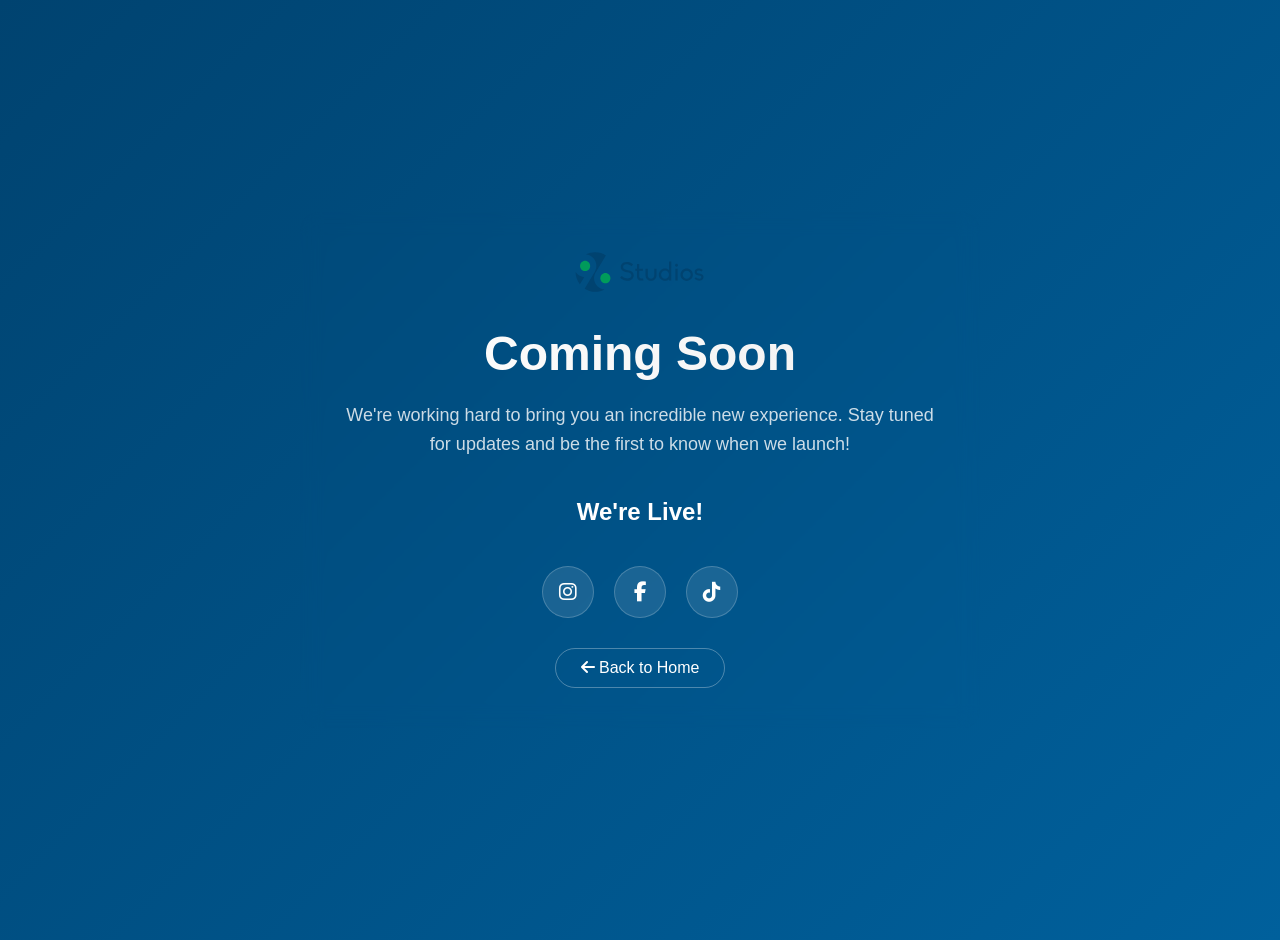
<file: coming-soon.html>
<!DOCTYPE html>
<html lang="en">
<head>
    <meta charset="UTF-8">
    <meta name="viewport" content="width=device-width, initial-scale=1.0">
    <link rel="icon" type="image/x-icon" href="assets/images/icon.svg">
    <title>Coming Soon - 96 Studios</title>
    <link rel="stylesheet" href="https://cdnjs.cloudflare.com/ajax/libs/font-awesome/6.4.0/css/all.min.css">
    <style>
        * {
            margin: 0;
            padding: 0;
            font-family: -apple-system, BlinkMacSystemFont, 'Segoe UI', Roboto, Oxygen, Ubuntu, sans-serif;
        }
        
        body {
            min-height: 100vh;
            background: linear-gradient(135deg, #004370, #00609c);
            color: white;
            display: flex;
            align-items: center;
            justify-content: center;
            padding: 20px;
            text-align: center;
        }
        
        .coming-soon-container {
            max-width: 600px;
            width: 100%;
            padding: 40px;
            background: rgba(255, 255, 255, 0);
            backdrop-filter: blur(10px);
            border-radius: 20px;
        }
        
        .logo {
            margin-bottom: 30px;
        }
        
        .logo-img {
            height: 40px;
            width: auto;
        }
        
        h1 {
            font-size: 48px;
            font-weight: 700;
            margin-bottom: 20px;
            background: linear-gradient(45deg, #fff, #f0f0f0);
            -webkit-background-clip: text;
            -webkit-text-fill-color: transparent;
            background-clip: text;
        }
        
        h2 {
            font-size: 24px;
            font-weight: 600;
            margin-bottom: 15px;
            opacity: 0.9;
        }
        
        p {
            font-size: 18px;
            line-height: 1.6;
            margin-bottom: 30px;
            opacity: 0.8;
        }
        
        .countdown {
            display: flex;
            justify-content: center;
            gap: 15px;
            margin: 40px 0;
            flex-wrap: wrap;
        }
        
        .time-unit {
            background: rgba(255, 255, 255, 0.15);
            padding: 20px 15px;
            border-radius: 10px;
            min-width: 80px;
            backdrop-filter: blur(5px);
            border: 1px solid rgba(255, 255, 255, 0.1);
        }
        
        .time-number {
            font-size: 32px;
            font-weight: 700;
            display: block;
            margin-bottom: 5px;
        }
        
        .time-label {
            font-size: 14px;
            opacity: 0.8;
            text-transform: uppercase;
            letter-spacing: 1px;
        }
        
        .notification-form {
            margin: 40px 0;
        }
        
        .form-group {
            display: flex;
            gap: 10px;
            margin-top: 20px;
        }
        
        .email-input {
            flex: 1;
            padding: 15px 20px;
            border: none;
            border-radius: 50px;
            font-size: 16px;
            background: rgba(255, 255, 255, 0.9);
        }
        
        .email-input:focus {
            outline: none;
            background: white;
        }
        
        .notify-btn {
            background: linear-gradient(135deg, #009B5B, #007a48);
            color: white;
            border: none;
            padding: 15px 30px;
            border-radius: 50px;
            font-size: 16px;
            font-weight: 600;
            cursor: pointer;
            transition: all 0.3s;
            white-space: nowrap;
        }
        
        .notify-btn:hover {
            background: linear-gradient(135deg, #00824c, #00693d);
            transform: translateY(-2px);
        }
        
        .social-links {
            display: flex;
            justify-content: center;
            gap: 20px;
            margin-top: 30px;
        }
        
        .social-link {
            width: 50px;
            height: 50px;
            background: rgba(255, 255, 255, 0.1);
            border-radius: 50%;
            display: flex;
            align-items: center;
            justify-content: center;
            color: white;
            font-size: 20px;
            text-decoration: none;
            transition: all 0.3s;
            border: 1px solid rgba(255, 255, 255, 0.2);
        }
        
        .social-link:hover {
            background: #009B5B;
            transform: translateY(-3px);
        }
        
        .back-btn {
            display: inline-block;
            margin-top: 30px;
            color: white;
            text-decoration: none;
            padding: 10px 25px;
            border: 1px solid rgba(255, 255, 255, 0.3);
            border-radius: 50px;
            transition: all 0.3s;
        }
        
        .back-btn:hover {
            background: rgba(255, 255, 255, 0.1);
            border-color: #009B5B;
        }
        
        @media (max-width: 768px) {
            .coming-soon-container {
                padding: 30px 20px;
            }
            
            h1 {
                font-size: 36px;
            }
            
            h2 {
                font-size: 20px;
            }
            
            p {
                font-size: 16px;
            }
            
            .form-group {
                flex-direction: column;
            }
            
            .time-unit {
                min-width: 70px;
                padding: 15px 10px;
            }
            
            .time-number {
                font-size: 28px;
            }
        }
    </style>
</head>
<body>
    <div class="coming-soon-container">
        <div class="logo">
            <img src="assets/images/logo.svg" alt="96 Studios Logo" class="logo-img">
        </div>
        
        <h1>Coming Soon</h1>
        <p>We're working hard to bring you an incredible new experience. Stay tuned for updates and be the first to know when we launch!</p>
        
        <div class="countdown">
            <div class="time-unit">
                <span class="time-number" id="days">00</span>
                <span class="time-label">Days</span>
            </div>
            <div class="time-unit">
                <span class="time-number" id="hours">00</span>
                <span class="time-label">Hours</span>
            </div>
            <div class="time-unit">
                <span class="time-number" id="minutes">00</span>
                <span class="time-label">Minutes</span>
            </div>
            <div class="time-unit">
                <span class="time-number" id="seconds">00</span>
                <span class="time-label">Seconds</span>
            </div>
        </div>
        
        
        
        <div class="social-links">
            <a href="https://www.instagram.com/96studioss/" class="social-link" target="_blank">
                <i class="fab fa-instagram"></i>
            </a>
            <a href="https://www.facebook.com/ninetysixgraphics" class="social-link" target="_blank">
                <i class="fab fa-facebook-f"></i>
            </a>
            <a href="https://www.tiktok.com/@96.studios6" class="social-link" target="_blank">
                <i class="fab fa-tiktok"></i>
            </a>
        </div>
        
        <a href="index.html" class="back-btn">
            <i class="fas fa-arrow-left"></i> Back to Home
        </a>
    </div>
    
    <script>
        const countdownDate = new Date('March 1, 2025 00:00:00').getTime();
        
        function updateCountdown() {
            const now = new Date().getTime();
            const distance = countdownDate - now;
            
            if (distance < 0) {
                document.querySelector('.countdown').innerHTML = '<div style="font-size: 24px; font-weight: 600;">We\'re Live!</div>';
                return;
            }
            
            const days = Math.floor(distance / (1000 * 60 * 60 * 24));
            const hours = Math.floor((distance % (1000 * 60 * 60 * 24)) / (1000 * 60 * 60));
            const minutes = Math.floor((distance % (1000 * 60 * 60)) / (1000 * 60));
            const seconds = Math.floor((distance % (1000 * 60)) / 1000);
            
            document.getElementById('days').textContent = days.toString().padStart(2, '0');
            document.getElementById('hours').textContent = hours.toString().padStart(2, '0');
            document.getElementById('minutes').textContent = minutes.toString().padStart(2, '0');
            document.getElementById('seconds').textContent = seconds.toString().padStart(2, '0');
        }
        
        updateCountdown();
        setInterval(updateCountdown, 1000);
        
        document.querySelector('.notify-btn').addEventListener('click', function() {
            const emailInput = document.querySelector('.email-input');
            const email = emailInput.value.trim();
            
            if (!email || !email.includes('@')) {
                alert('Please enter a valid email address');
                return;
            }
            
            alert(`Thank you! We'll notify you at ${email} when we launch.`);
            emailInput.value = '';
        });
        
        document.querySelector('.email-input').addEventListener('keypress', function(e) {
            if (e.key === 'Enter') {
                document.querySelector('.notify-btn').click();
            }
        });
    </script>
</body>
</html>
</file>
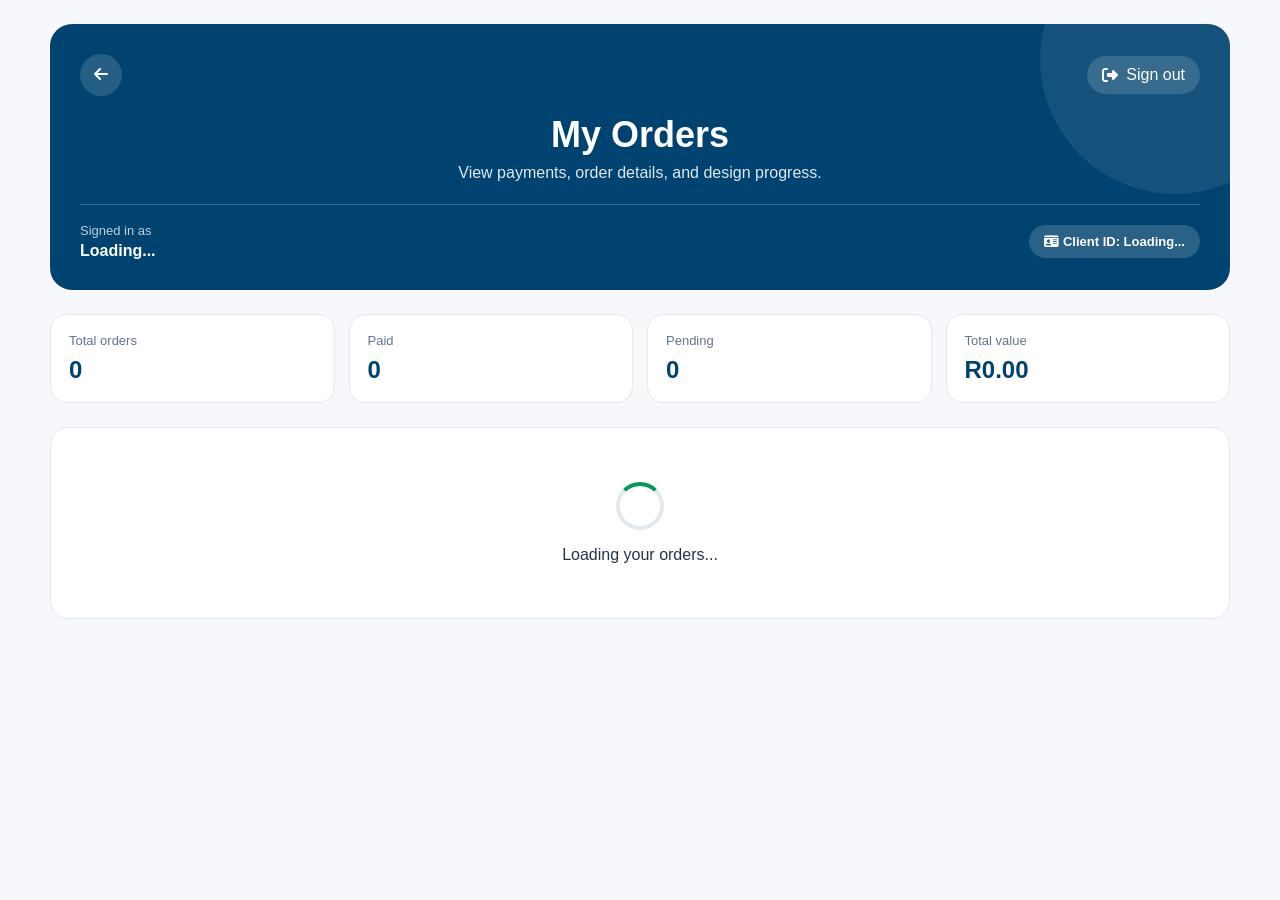
<file: orders.html>
<!DOCTYPE html>
<html lang="en">
<head>
  <meta charset="UTF-8">
  <meta name="viewport" content="width=device-width, initial-scale=1.0">
  <link rel="icon" type="image/x-icon" href="assets/images/icon.svg">
  <title>My Orders - 96 Studios</title>
  <link rel="stylesheet" href="https://cdnjs.cloudflare.com/ajax/libs/font-awesome/6.4.0/css/all.min.css">
  <style>
    * { box-sizing: border-box; margin: 0; padding: 0; }
    :root {
      --navy: #004370;
      --navy-2: #00609c;
      --green: #009b5b;
      --text: #243447;
      --muted: #64748b;
      --line: #e2e8f0;
      --surface: #ffffff;
      --background: #f6f8fb;
    }
    body {
      min-height: 100vh;
      overflow-x: hidden;
      background: var(--background);
      color: var(--text);
      font-family: -apple-system, BlinkMacSystemFont, "Segoe UI", Roboto, Arial, sans-serif;
    }
    button, a { font: inherit; }
    .portal-container { width: min(1180px, calc(100% - 32px)); margin: 0 auto; padding: 24px 0 50px; }
    .portal-header {
      position: relative;
      overflow: hidden;
      margin-bottom: 24px;
      padding: 30px;
      border-radius: 22px;
      color: white;
      background: #004370;
    }
    .portal-header::after {
      content: "";
      position: absolute;
      right: -80px;
      top: -100px;
      width: 270px;
      height: 270px;
      border-radius: 50%;
      background: rgba(255,255,255,.08);
    }
    .header-top { position: relative; z-index: 1; display: flex; align-items: center; justify-content: space-between; gap: 20px; }
    .back-button, .logout-button {
      border: 0;
      color: white;
      cursor: pointer;
      background: rgba(255,255,255,.15);
      transition: .2s ease;
    }
    .back-button { width: 42px; height: 42px; border-radius: 50%; }
    .logout-button { border-radius: 999px; padding: 10px 15px; display: inline-flex; gap: 8px; align-items: center; }
    .heading { position: relative; z-index: 1; text-align: center; margin: 18px auto 22px; }
    .heading h1 { font-size: clamp(26px, 4vw, 36px); margin-bottom: 8px; }
    .heading p { opacity: .88; }
    .client-info {
      position: relative;
      z-index: 1;
      display: flex;
      justify-content: space-between;
      align-items: center;
      gap: 16px;
      padding-top: 18px;
      border-top: 1px solid rgba(255,255,255,.2);
    }
    .welcome-label { opacity: .75; font-size: 13px; margin-bottom: 4px; }
    #userEmail { font-weight: 700; word-break: break-word; }
    .client-id-badge { padding: 9px 15px; border-radius: 999px; background: rgba(255,255,255,.16); font-weight: 700; font-size: 13px; white-space: nowrap; }
    .summary-strip {
      display: grid;
      grid-template-columns: repeat(4, 1fr);
      gap: 14px;
      margin-bottom: 24px;
    }
    .summary-card { background: white; border: 1px solid var(--line); border-radius: 16px; padding: 18px; }
    .summary-card span { display: block; color: var(--muted); font-size: 13px; margin-bottom: 8px; }
    .summary-card strong { font-size: 24px; color: var(--navy); }
    .orders-grid { display: grid; grid-template-columns: repeat(auto-fit, minmax(320px, 1fr)); gap: 18px; }
    .order-card { background: white; border: 1px solid var(--line); border-radius: 18px; padding: 22px; transition: transform .2s ease, box-shadow .2s ease; }
    .order-header { display: flex; justify-content: space-between; gap: 16px; align-items: flex-start; padding-bottom: 14px; margin-bottom: 14px; border-bottom: 1px solid #edf2f7; }
    .order-id { color: var(--navy); font-weight: 800; font-size: 18px; }
    .order-date { color: var(--muted); font-size: 12px; text-align: right; }
    .badges { display: flex; flex-wrap: wrap; gap: 8px; margin-bottom: 16px; }
    .status-badge { display: inline-flex; align-items: center; gap: 6px; border-radius: 999px; padding: 6px 10px; font-size: 12px; font-weight: 800; border: 1px solid transparent; }
    .status-paid, .status-completed { background:#dcfce7; color:#166534; border-color:#bbf7d0; }
    .status-pending { background:#fff7d6; color:#92400e; border-color:#fde68a; }
    .status-failed, .status-cancelled, .status-not-paid { background:#fee2e2; color:#991b1b; border-color:#fecaca; }
    .status-waiting { background:#dbeafe; color:#1e40af; border-color:#bfdbfe; }
    .status-designing, .status-in-progress { background:#f3e8ff; color:#6d28d9; border-color:#ddd6fe; }
    .progress-section { margin: 17px 0; }
    .progress-header { display:flex; justify-content:space-between; color:var(--muted); font-size:13px; font-weight:700; margin-bottom:7px; }
    .progress-bar { height:8px; overflow:hidden; border-radius:999px; background:#e8edf3; }
    .progress-fill { height:100%; border-radius:inherit; background:linear-gradient(90deg,var(--green),#00cc73); }
    .order-details { margin-top: 8px; }
    .order-detail-row { display:flex; justify-content:space-between; gap:20px; padding:8px 0; color:var(--muted); font-size:13px; }
    .detail-value { color:var(--text); font-weight:700; text-align:right; }
    .total-row { border-top:1px solid var(--line); margin-top:6px; padding-top:13px; }
    .total-row .detail-label, .total-row .detail-value { color:var(--navy); font-size:16px; font-weight:800; }
    .total-row .detail-value { color:var(--green); }
    .order-actions { display:grid; grid-template-columns:1fr 1fr; gap:10px; margin-top:18px; }
    .view-details-btn, .payment-button { min-height:44px; border-radius:10px; padding:10px 14px; font-weight:800; cursor:pointer; text-decoration:none; display:flex; align-items:center; justify-content:center; gap:8px; transition:.2s ease; }
    .view-details-btn { border:0; color:white; background: #004370; }
    .payment-button { border:0; color:white; background: #009b5b; }
    .paid-note { grid-column:1 / -1; display:flex; justify-content:center; gap:8px; color:#009b5b; background:#ecfdf5; border:1px solid #bbf7d0; border-radius:10px; padding:11px; font-weight:800; font-size:13px; }
    .loading-spinner, .no-orders, .error-message { background:white; border:1px solid var(--line); border-radius:18px; padding:54px 22px; text-align:center; }
    .spinner { width:48px; height:48px; margin:0 auto 16px; border:4px solid #e2e8f0; border-top-color:var(--green); border-radius:50%; animation:spin 1s linear infinite; }
    @keyframes spin { to { transform:rotate(360deg); } }
    .no-orders i { font-size:46px; color:#cbd5e1; margin-bottom:16px; }
    .no-orders h3 { margin-bottom:8px; }
    .no-orders p { color:var(--muted); margin-bottom:20px; }
    .primary-button { display:inline-flex; align-items:center; gap:8px; text-decoration:none; background:var(--green); color:white; padding:12px 20px; border-radius:10px; font-weight:800; }
    .error-message { color:#991b1b; background:#fff1f2; border-color:#fecdd3; }
    .timeline-wrap{margin:20px 0;padding:18px;border:1px solid var(--line);border-radius:16px;background:#fbfdff}
    .timeline-title{font-weight:800;color:var(--navy);margin-bottom:16px}
    .timeline{display:grid;gap:13px}
    .timeline-step{display:grid;grid-template-columns:30px 1fr;gap:12px;align-items:start;position:relative}
    .timeline-step:not(:last-child)::after{content:"";position:absolute;left:14px;top:29px;width:2px;height:calc(100% + 1px);background:#dbe5ee}
    .timeline-step.done:not(:last-child)::after{background:var(--green)}
    .timeline-dot{width:30px;height:30px;border-radius:50%;display:grid;place-items:center;background:#e8eef4;color:#8291a1;z-index:1}
    .timeline-step.done .timeline-dot{background:#d9f7e8;color:var(--green)}
    .timeline-step.active .timeline-dot{background:#e0f1ff;color:var(--navy);}
    .timeline-copy strong{display:block;font-size:14px}
    .timeline-copy span{font-size:12px;color:var(--muted)}
    .customer-update{margin-top:16px;padding:14px;border-left:4px solid var(--navy);background:#eff7fc;border-radius:10px;color:#29465d}
    .downloads-wrap{margin-top:18px;padding:18px;border:1px solid var(--line);border-radius:16px;background:#fff}
    .downloads-head{display:flex;justify-content:space-between;align-items:center;gap:12px;margin-bottom:13px}
    .downloads-head strong{font-size:15px}
    .download-list{display:grid;gap:9px}
    .download-row{display:grid;grid-template-columns:minmax(0,1fr) auto;gap:12px;align-items:center;padding:12px;border:1px solid var(--line);border-radius:12px;background:#fbfcfe}
    .download-row strong{display:block;overflow:hidden;text-overflow:ellipsis;white-space:nowrap}
    .download-row small{color:var(--muted)}
    .download-btn{border:none;border-radius:10px;background:var(--navy);color:#fff;padding:10px 13px;font-weight:700;cursor:pointer}
    .download-btn:disabled{opacity:.55}
    .no-downloads{color:var(--muted);font-size:13px}
    .delivery-meta{display:grid;grid-template-columns:1fr 1fr;gap:12px;margin-top:16px}
    .delivery-box{padding:13px;border:1px solid var(--line);border-radius:12px;background:#fff}
    .delivery-box small{display:block;color:var(--muted);margin-bottom:5px}
    @media(max-width:560px){.delivery-meta{grid-template-columns:1fr}}
    .modal-overlay { position:fixed; inset:0; z-index:4000; display:none; align-items:center; justify-content:center; padding:18px; background:rgba(2,12,27,.72); backdrop-filter:blur(5px); }
    .modal { width:min(640px,100%); max-height:86vh; overflow:auto; background:white; border-radius:20px;}
    .modal-header { position:sticky; top:0; z-index:2; display:flex; align-items:center; justify-content:space-between; padding:20px 24px; border-bottom:1px solid var(--line); background:white; }
    .modal-header h3 { color:var(--navy); }
    .close-modal { width:38px; height:38px; border:0; border-radius:50%; cursor:pointer; color:var(--muted); background:#f1f5f9; }
    .modal-body { padding:24px; }
    .design-detail-row { display:flex; justify-content:space-between; align-items:flex-start; gap:20px; padding:12px 0; border-bottom:1px solid #f1f5f9; }
    .design-detail-label { color:#334155; font-size:14px; font-weight:800; min-width:125px; }
    .design-detail-value { color:#475569; font-size:14px; text-align:right; word-break:break-word; }
    .item-block { padding:13px; margin:8px 0; border:1px solid var(--line); border-radius:12px; background:#f8fafc; }
    .item-title { color:var(--navy); font-weight:800; margin-bottom:5px; }
    @media (max-width: 760px) {
      .portal-container { width:min(100% - 20px,1180px); padding-top:10px; }
      .portal-header { padding:20px 16px; border-radius:16px; }
      .logout-button span { display:none; }
      .client-info { flex-direction:column; text-align:center; }
      .summary-strip { grid-template-columns:repeat(2,1fr); }
      .orders-grid { grid-template-columns:1fr; }
      .order-actions { grid-template-columns:1fr; }
      .design-detail-row { flex-direction:column; gap:6px; }
      .design-detail-value { text-align:left; }
    }
  </style>
</head>
<body>
  <main class="portal-container">
    <section class="portal-header">
      <div class="header-top">
        <button class="back-button" id="backButton" aria-label="Go back"><i class="fas fa-arrow-left"></i></button>
        <button class="logout-button" id="logoutButton"><i class="fas fa-right-from-bracket"></i><span>Sign out</span></button>
      </div>
      <div class="heading">
        <h1></i> My Orders</h1>
        <p>View payments, order details, and design progress.</p>
      </div>
      <div class="client-info">
        <div><div class="welcome-label">Signed in as</div><div id="userEmail">Loading...</div></div>
        <div class="client-id-badge" id="clientIdBadge"><i class="fas fa-id-card"></i> Client ID: Loading...</div>
      </div>
    </section>

    <section class="summary-strip" id="summaryStrip" hidden>
      <div class="summary-card"><span>Total orders</span><strong id="totalOrders">0</strong></div>
      <div class="summary-card"><span>Paid</span><strong id="paidOrders">0</strong></div>
      <div class="summary-card"><span>Pending</span><strong id="pendingOrders">0</strong></div>
      <div class="summary-card"><span>Total value</span><strong id="totalValue">R0.00</strong></div>
    </section>

    <div id="portalMessages"></div>
    <div class="loading-spinner" id="loadingSpinner"><div class="spinner"></div><div>Loading your orders...</div></div>
    <section class="orders-grid" id="ordersGrid" hidden></section>
    <section class="no-orders" id="noOrders" hidden>
      <i class="fas fa-clipboard-list"></i>
      <h3>No orders yet</h3>
      <p>Your design orders will appear here after checkout.</p>
      <a href="index.html" class="primary-button"><i class="fas fa-plus"></i> Browse services</a>
    </section>
  </main>

  <div class="modal-overlay" id="designModal">
    <div class="modal" role="dialog" aria-modal="true" aria-labelledby="modalTitle">
      <div class="modal-header"><h3 id="modalTitle">Order Details</h3><button class="close-modal" id="closeDesignModal"><i class="fas fa-times"></i></button></div>
      <div class="modal-body" id="designModalContent"></div>
    </div>
  </div>

  <script type="module">
    import { createClient } from "https://esm.sh/@supabase/supabase-js@2";

    const SUPABASE_URL = "https://pebkryplphawjlmvcfma.supabase.co";
    const SUPABASE_ANON_KEY = "eyJhbGciOiJIUzI1NiIsInR5cCI6IkpXVCJ9.eyJpc3MiOiJzdXBhYmFzZSIsInJlZiI6InBlYmtyeXBscGhhd2psbXZjZm1hIiwicm9sZSI6ImFub24iLCJpYXQiOjE3ODE2ODg2NjEsImV4cCI6MjA5NzI2NDY2MX0.Sn1IPlLKhJG5u6gTXpB_tUbSr4PThWrWVpHUNDG1zdU";
    const supabase = createClient(SUPABASE_URL, SUPABASE_ANON_KEY);

    const els = {
      loading: document.getElementById("loadingSpinner"),
      grid: document.getElementById("ordersGrid"),
      noOrders: document.getElementById("noOrders"),
      messages: document.getElementById("portalMessages"),
      summary: document.getElementById("summaryStrip"),
      modal: document.getElementById("designModal"),
      modalContent: document.getElementById("designModalContent")
    };

    let loadedOrders = [];

    document.getElementById("backButton").addEventListener("click", () => history.back());
    document.getElementById("logoutButton").addEventListener("click", async () => {
      await supabase.auth.signOut();
      location.href = "index.html";
    });
    document.getElementById("closeDesignModal").addEventListener("click", closeModal);
    els.modal.addEventListener("click", event => { if (event.target === els.modal) closeModal(); });
    document.addEventListener("keydown", event => { if (event.key === "Escape") closeModal(); });

    function escapeHtml(value) {
      return String(value ?? "").replace(/[&<>'"]/g, char => ({
        "&": "&amp;", "<": "&lt;", ">": "&gt;", "'": "&#39;", '"': "&quot;"
      })[char]);
    }

    function money(value) {
      const number = Number(value);
      return `R${Number.isFinite(number) ? number.toFixed(2) : "0.00"}`;
    }

    function statusClass(status) {
      return `status-${String(status || "Pending").toLowerCase().replace(/[^a-z0-9]+/g, "-")}`;
    }

    function statusIcon(status) {
      const value = String(status || "").toLowerCase();
      if (["paid", "completed"].includes(value)) return "fa-check-circle";
      if (["failed", "cancelled", "not paid"].includes(value)) return "fa-circle-xmark";
      if (["designing", "in progress"].includes(value)) return "fa-pen-ruler";
      return "fa-clock";
    }

    async function initializePortal() {
      if (SUPABASE_ANON_KEY.includes("PASTE_YOUR")) {
        showError("Add your existing Supabase anon key inside portal.html before uploading it.");
        return;
      }

      const { data: { session }, error: sessionError } = await supabase.auth.getSession();
      if (sessionError || !session?.user) {
        location.href = "index.html";
        return;
      }

      const user = session.user;
      document.getElementById("userEmail").textContent = user.email || "Customer";
      await loadOrders(user.id);
      supabase.channel(`customer-orders-${user.id}`)
        .on("postgres_changes", {
          event: "UPDATE",
          schema: "public",
          table: "orders",
          filter: `user_id=eq.${user.id}`
        }, async () => {
          await loadOrders(user.id);
        })
        .subscribe();
    }

    async function loadOrders(userId) {
      const { data, error } = await supabase
        .from("orders")
        .select("id, order_id, user_id, client_id, cart, user_input, totals, payment_status, design_status, progress, assigned_designer, estimated_completion_date, customer_update, created_at, updated_at")
        .eq("user_id", userId)
        .order("created_at", { ascending: false });

      els.loading.hidden = true;

      if (error) {
        console.error(error);
        showError("We could not load your orders. Check your Supabase orders SELECT policy.");
        return;
      }

      loadedOrders = Array.isArray(data) ? data : [];
      els.grid.innerHTML = "";
      els.noOrders.hidden = true;
      const clientId = loadedOrders.find(order => order.client_id)?.client_id || "N/A";
      document.getElementById("clientIdBadge").innerHTML = `<i class="fas fa-id-card"></i> Client ID: ${escapeHtml(clientId)}`;

      if (!loadedOrders.length) {
        els.noOrders.hidden = false;
        return;
      }

      updateSummary(loadedOrders);
      els.grid.innerHTML = loadedOrders.map(createOrderCard).join("");
      els.grid.hidden = false;
      els.summary.hidden = false;

      els.grid.querySelectorAll(".view-details-btn").forEach(button => {
        button.addEventListener("click", () => openModal(button.dataset.orderId));
      });
    }

    function updateSummary(orders) {
      const paid = orders.filter(order => String(order.payment_status).toLowerCase() === "paid").length;
      const pending = orders.filter(order => String(order.payment_status).toLowerCase() === "pending").length;
      const total = orders.reduce((sum, order) => sum + Number(order.totals?.total || 0), 0);
      document.getElementById("totalOrders").textContent = orders.length;
      document.getElementById("paidOrders").textContent = paid;
      document.getElementById("pendingOrders").textContent = pending;
      document.getElementById("totalValue").textContent = money(total);
    }

    function createOrderCard(order) {
      const paymentStatus = order.payment_status || "Pending";
      const designStatus = order.design_status || "Waiting";
      const progress = Math.min(100, Math.max(0, Number(order.progress || 0)));
      const cart = Array.isArray(order.cart) ? order.cart : [];
      const itemCount = cart.reduce((sum, item) => sum + Number(item.quantity || 1), 0);
      const date = new Date(order.created_at).toLocaleDateString("en-ZA", { year: "numeric", month: "short", day: "numeric" });
      const isPaid = paymentStatus.toLowerCase() === "paid";

      return `
        <article class="order-card">
          <div class="order-header">
            <div class="order-id">${escapeHtml(order.order_id)}</div>
            <div class="order-date">${escapeHtml(date)}</div>
          </div>
          <div class="badges">
            <span class="status-badge ${statusClass(paymentStatus)}"><i class="fas ${statusIcon(paymentStatus)}"></i>${escapeHtml(paymentStatus)}</span>
            <span class="status-badge ${statusClass(designStatus)}"><i class="fas ${statusIcon(designStatus)}"></i>${escapeHtml(designStatus)}</span>
          </div>
          <div class="progress-section">
            <div class="progress-header"><span>Design progress</span><span>${progress}%</span></div>
            <div class="progress-bar"><div class="progress-fill" style="width:${progress}%"></div></div>
          </div>
          <div class="order-details">
            <div class="order-detail-row"><span class="detail-label">Items</span><span class="detail-value">${itemCount}</span></div>
            <div class="order-detail-row"><span class="detail-label">Subtotal</span><span class="detail-value">${money(order.totals?.subtotal)}</span></div>
            <div class="order-detail-row total-row"><span class="detail-label">Total</span><span class="detail-value">${money(order.totals?.total)}</span></div>
          </div>
          <div class="order-actions">
            <button class="view-details-btn" data-order-id="${escapeHtml(order.order_id)}"><i class="fas fa-eye"></i> Details</button>
            ${isPaid
              ? `<div class="paid-note"><i class="fas fa-circle-check"></i> Payment confirmed</div>`
              : `<a class="payment-button" href="payment.html?orderId=${encodeURIComponent(order.order_id)}"><i class="fas fa-credit-card"></i> Pay now</a>`}
          </div>
        </article>`;
    }


    function timelineHtml(order) {
      const paymentPaid = String(order.payment_status || "").toLowerCase() === "paid";
      const progress = Number(order.progress || 0);
      const status = String(order.design_status || "Waiting").toLowerCase();
      const steps = [
        { label:"Order received", note:"Your order was saved successfully.", done:true },
        { label:"Payment confirmed", note:"Your payment has been verified.", done:paymentPaid },
        { label:"In design queue", note:"Your project is prepared for production.", done:paymentPaid && (progress >= 0 || status !== "waiting") },
        { label:"Designing", note:"Your designer is actively working on it.", done:progress >= 25 || ["designing","review","ready","completed"].includes(status) },
        { label:"Quality review", note:"The work is being checked before delivery.", done:progress >= 75 || ["review","ready","completed"].includes(status) },
        { label:"Ready for delivery", note:"Your completed files are ready.", done:progress >= 100 || ["ready","completed"].includes(status) }
      ];
      let lastDone = -1;
      steps.forEach((step,index)=>{ if(step.done) lastDone=index; });
      return `<div class="timeline-wrap">
        <div class="timeline-title">Order timeline</div>
        <div class="timeline">${steps.map((step,index)=>{
          const state = step.done ? "done" : (index === lastDone + 1 ? "active" : "");
          const icon = step.done ? "fa-check" : (state === "active" ? "fa-spinner" : "fa-circle");
          return `<div class="timeline-step ${state}">
            <div class="timeline-dot"><i class="fas ${icon}"></i></div>
            <div class="timeline-copy"><strong>${step.label}</strong><span>${step.note}</span></div>
          </div>`;
        }).join("")}</div>
      </div>`;
    }

    function renderCustomerOrderItem(item) {
    const details = item.details || {};

    const quantity = Math.max(
        1,
        Number(item.quantity || 1)
    );

    const unitTotal = Number(item.price || 0);
    const lineTotal = unitTotal * quantity;

    const printing =
        details.printing &&
        typeof details.printing === "object"
            ? details.printing
            : null;

    const printingSelected =
        details.printingSelected === true ||
        printing !== null;

    const printingSize =
        printing?.size ||
        details.printingSize ||
        "Standard";

    const printingCopies = Number(
        printing?.copies ||
        details.printingCopies ||
        0
    );

    const printingPricePerCopy = Number(
        printing?.pricePerCopy ||
        details.printingPricePerCopy ||
        0
    );

    const printingUnitTotal = Number(
        printing?.total ||
        details.printingPrice ||
        0
    );

    const designUnitTotal = Number(
        details.designTotal ??
        details.servicePrice ??
        (
            details.pages
                ? Number(details.basePrice || 0) +
                  (
                      Number(details.additionalPages || 0) *
                      Number(details.pricePerPage || 0)
                  )
                : unitTotal - printingUnitTotal
        )
    );

    return `
        <div class="item-block" style="
            padding:16px;
            border:1px solid #e2e8f0;
            border-radius:14px;
            margin-bottom:14px;
            background:#fbfdff;
        ">
            <div style="
                display:flex;
                justify-content:space-between;
                align-items:flex-start;
                gap:16px;
                margin-bottom:12px;
            ">
                <div>
                    <div class="item-title">
                        ${escapeHtml(
                            item.serviceTitle ||
                            item.title ||
                            "Design service"
                        )}
                    </div>

                    <small style="color:#64748b;">
                        ${escapeHtml(
                            item.tierName || "Standard"
                        )}
                        × ${quantity}
                    </small>
                </div>

                <strong>
                    ${money(lineTotal)}
                </strong>
            </div>

            <div style="
                display:grid;
                gap:8px;
                font-size:13px;
            ">
                <div style="
                    display:flex;
                    justify-content:space-between;
                    gap:18px;
                ">
                    <span>Design</span>
                    <strong>
                        ${money(designUnitTotal * quantity)}
                    </strong>
                </div>

                ${
                    printingSelected
                        ? `
                            <div style="
                                margin-top:5px;
                                padding-top:10px;
                                border-top:1px solid #e2e8f0;
                                font-weight:800;
                                color:#004370;
                            ">
                                Printing details
                            </div>

                            <div style="
                                display:flex;
                                justify-content:space-between;
                                gap:18px;
                            ">
                                <span>Print size</span>
                                <strong>
                                    ${escapeHtml(printingSize)}
                                </strong>
                            </div>

                            <div style="
                                display:flex;
                                justify-content:space-between;
                                gap:18px;
                            ">
                                <span>Copies</span>
                                <strong>
                                    ${printingCopies}
                                </strong>
                            </div>

                            <div style="
                                display:flex;
                                justify-content:space-between;
                                gap:18px;
                            ">
                                <span>Price per copy</span>
                                <strong>
                                    ${money(printingPricePerCopy)}
                                </strong>
                            </div>

                            <div style="
                                display:flex;
                                justify-content:space-between;
                                gap:18px;
                            ">
                                <span>Printing subtotal</span>
                                <strong>
                                    ${money(
                                        printingUnitTotal *
                                        quantity
                                    )}
                                </strong>
                            </div>
                        `
                        : ""
                }

                <div style="
                    display:flex;
                    justify-content:space-between;
                    gap:18px;
                    padding-top:10px;
                    margin-top:5px;
                    border-top:1px solid #e2e8f0;
                    font-size:14px;
                ">
                    <strong>Item total</strong>
                    <strong style="color:#009b5b;">
                        ${money(lineTotal)}
                    </strong>
                </div>
            </div>
        </div>
    `;
}

    function openModal(orderId) {
      const order = loadedOrders.find(item => item.order_id === orderId);
      if (!order) return;
      const cart = Array.isArray(order.cart) ? order.cart : [];
      const input = order.user_input && typeof order.user_input === "object" ? order.user_input : {};
      const date = new Date(order.created_at).toLocaleDateString("en-ZA", { weekday:"long", year:"numeric", month:"long", day:"numeric" });
      const itemsHtml = cart.length
    ? cart.map(renderCustomerOrderItem).join("")
    : "<p>No cart items found.</p>";

      els.modalContent.innerHTML = `
        <div class="design-detail-row"><span class="design-detail-label">Order ID</span><span class="design-detail-value">${escapeHtml(order.order_id)}</span></div>
        <div class="design-detail-row"><span class="design-detail-label">Order date</span><span class="design-detail-value">${escapeHtml(date)}</span></div>
        <div class="design-detail-row"><span class="design-detail-label">Payment</span><span class="design-detail-value"><span class="status-badge ${statusClass(order.payment_status)}">${escapeHtml(order.payment_status || "Pending")}</span></span></div>
        <div class="design-detail-row"><span class="design-detail-label">Design status</span><span class="design-detail-value"><span class="status-badge ${statusClass(order.design_status)}">${escapeHtml(order.design_status || "Waiting")}</span></span></div>
        <div class="design-detail-row"><span class="design-detail-label">Designs</span><span class="design-detail-value">${itemsHtml}</span></div>
        <div class="design-detail-row"><span class="design-detail-label">Description</span><span class="design-detail-value">${escapeHtml(input.designDescription || "No description provided")}</span></div>
        ${input.preferredColors ? `<div class="design-detail-row"><span class="design-detail-label">Preferred colours</span><span class="design-detail-value">${escapeHtml(input.preferredColors)}</span></div>` : ""}
        ${input.sketchImageUrl ? `<div class="design-detail-row"><span class="design-detail-label">Reference</span><span class="design-detail-value"><a href="${escapeHtml(input.sketchImageUrl)}" target="_blank" rel="noopener">View uploaded reference</a></span></div>` : ""}
        ${timelineHtml(order)}
        <div class="delivery-meta">
          <div class="delivery-box"><small>Assigned designer</small><strong>${escapeHtml(order.assigned_designer || "Not assigned yet")}</strong></div>
          <div class="delivery-box"><small>Estimated completion</small><strong>${order.estimated_completion_date ? escapeHtml(new Date(order.estimated_completion_date + "T00:00:00").toLocaleDateString("en-ZA",{year:"numeric",month:"long",day:"numeric"})) : "To be confirmed"}</strong></div>
        </div>
        ${order.customer_update ? `<div class="customer-update"><strong>Latest update</strong><br>${escapeHtml(order.customer_update)}</div>` : ""}
        <div class="downloads-wrap">
          <div class="downloads-head"><strong><i class="fas fa-download"></i> Completed files</strong><span id="downloadCount"></span></div>
          <div class="download-list" id="customerDownloadList"><div class="no-downloads">Checking for available files...</div></div>
        </div>
        <div class="design-detail-row"><span class="design-detail-label">Total</span><span class="design-detail-value"><strong>${money(order.totals?.total)}</strong></span></div>`;
      els.modal.style.display = "flex";
      document.body.style.overflow = "hidden";
      loadCustomerDownloads(order);
    }


    async function loadCustomerDownloads(order){
      const list = document.getElementById("customerDownloadList");
      const count = document.getElementById("downloadCount");
      if(!list) return;

      const { data, error } = await supabase
        .from("order_files")
        .select("id, storage_path, file_name, mime_type, size_bytes, created_at")
        .eq("order_id", order.id)
        .order("created_at", { ascending:false });

      if(error){
        list.innerHTML = `<div class="no-downloads">${escapeHtml(error.message)}</div>`;
        return;
      }

      count.textContent = data?.length ? `${data.length} file${data.length === 1 ? "" : "s"}` : "";
      if(!data?.length){
        list.innerHTML = '<div class="no-downloads">No completed files are available yet.</div>';
        return;
      }

      list.innerHTML = data.map(file=>`
        <div class="download-row">
          <div>
            <strong title="${escapeHtml(file.file_name)}">${escapeHtml(file.file_name)}</strong>
            <small>${formatCustomerFileSize(file.size_bytes)}</small>
          </div>
          <button class="download-btn" data-customer-download="${escapeHtml(file.id)}"><i class="fas fa-download"></i> Download</button>
        </div>`).join("");

      document.querySelectorAll("[data-customer-download]").forEach(button=>{
        button.addEventListener("click",()=>downloadCustomerFile(button, data));
      });
    }

    function formatCustomerFileSize(bytes){
      const value = Number(bytes || 0);
      if(value < 1024) return `${value} B`;
      if(value < 1024 * 1024) return `${(value / 1024).toFixed(1)} KB`;
      return `${(value / (1024 * 1024)).toFixed(1)} MB`;
    }

    async function downloadCustomerFile(button, files){
      const file = files.find(item=>item.id===button.dataset.customerDownload);
      if(!file) return;
      const original = button.innerHTML;
      button.disabled = true;
      button.textContent = "Preparing...";

      const { data, error } = await supabase.storage
        .from("design-files")
        .createSignedUrl(file.storage_path, 120, { download:file.file_name });

      button.disabled = false;
      button.innerHTML = original;
      if(error){
        alert(error.message);
        return;
      }
      window.open(data.signedUrl, "_blank", "noopener");
    }

    function closeModal() {
      els.modal.style.display = "none";
      document.body.style.overflow = "auto";
    }

    function showError(message) {
      els.loading.hidden = true;
      els.messages.innerHTML = `<div class="error-message"><i class="fas fa-circle-exclamation"></i> ${escapeHtml(message)}</div>`;
    }

    initializePortal();
  </script>
</body>
</html>
</file>
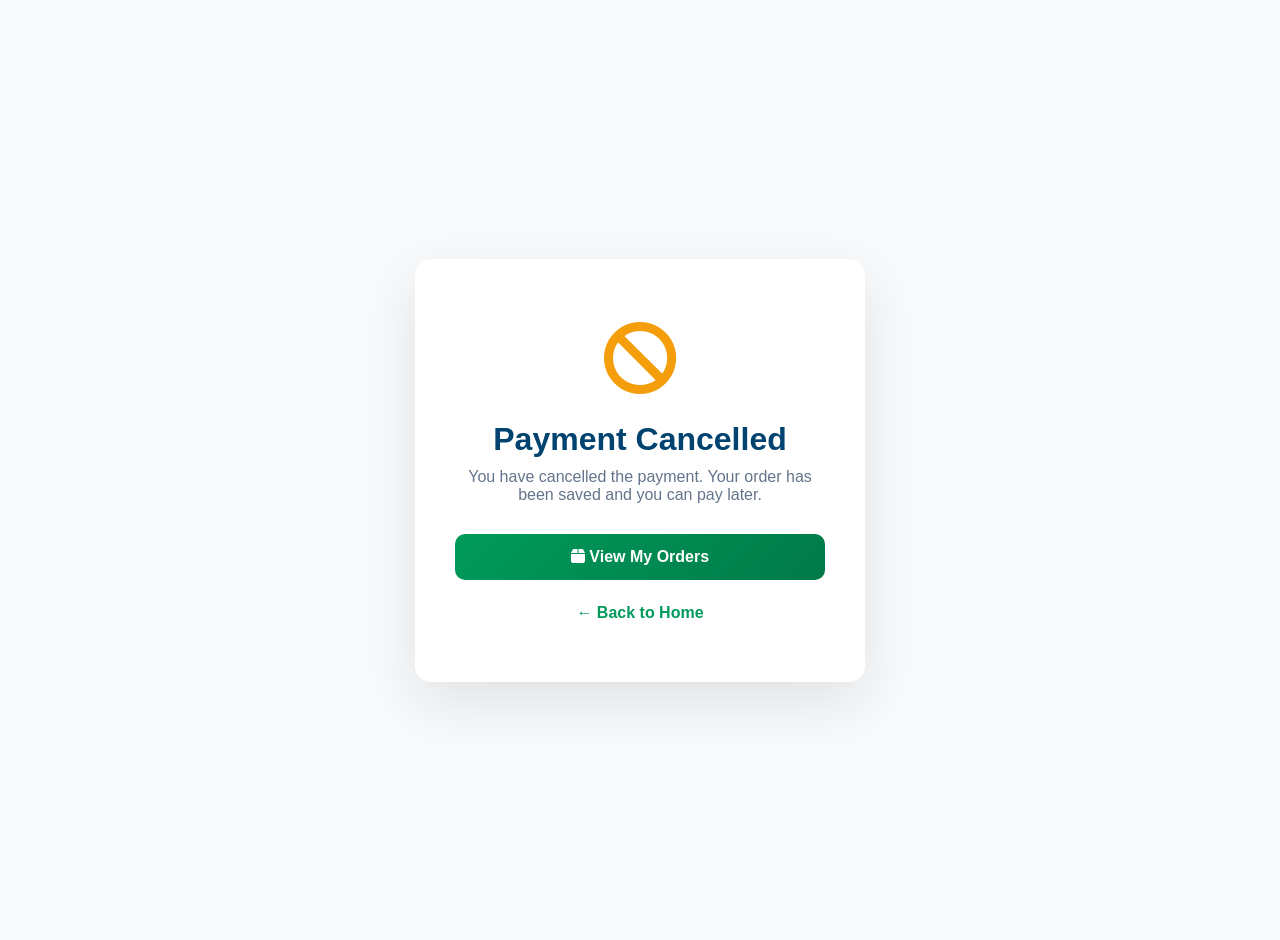
<file: payment-cancel.html>
<!DOCTYPE html>
<html lang="en">
<head>
    <meta charset="UTF-8" />
    <meta name="viewport" content="width=device-width, initial-scale=1.0" />
    <title>Payment Cancelled - 96 Studios</title>
    <link rel="stylesheet" href="https://cdnjs.cloudflare.com/ajax/libs/font-awesome/6.4.0/css/all.min.css" />
    <link rel="stylesheet" href="./css/main.css" />
    <style>
        .cancel-container {
            min-height: 100vh;
            display: flex;
            align-items: center;
            justify-content: center;
            background: #f8fafc;
            padding: 20px;
        }
        .cancel-card {
            background: white;
            padding: 60px 40px;
            border-radius: 16px;
            text-align: center;
            max-width: 450px;
            box-shadow: 0 20px 60px rgba(0,0,0,0.1);
        }
        .cancel-icon {
            font-size: 72px;
            color: #f59e0b;
            margin-bottom: 20px;
        }
        .cancel-card h1 {
            color: #004370;
            margin-bottom: 10px;
        }
        .cancel-card p {
            color: #64748b;
            margin-bottom: 30px;
        }
        .btn-primary {
            background: linear-gradient(135deg, #009B5B, #007a48);
            color: white;
            border: none;
            padding: 14px 40px;
            border-radius: 10px;
            font-size: 16px;
            font-weight: 600;
            cursor: pointer;
            text-decoration: none;
            display: inline-block;
            transition: all 0.3s ease;
        }
        .btn-primary:hover {
            transform: translateY(-2px);
            box-shadow: 0 6px 20px rgba(0,155,91,0.3);
        }
        .home-link {
            color: #009B5B;
            text-decoration: none;
            font-weight: 600;
            display: inline-block;
            margin-top: 12px;
        }
        .home-link:hover {
            text-decoration: underline;
        }
    </style>
</head>
<body>
    <div class="cancel-container">
        <div class="cancel-card">
            <div class="cancel-icon"><i class="fas fa-ban"></i></div>
            <h1>Payment Cancelled</h1>
            <p>You have cancelled the payment. Your order has been saved and you can pay later.</p>
            <div style="display:flex;flex-direction:column;gap:12px;">
                <a href="orders.html" class="btn-primary"><i class="fas fa-box"></i> View My Orders</a>
                <a href="index.html" class="home-link">← Back to Home</a>
            </div>
        </div>
    </div>
</body>
</html>
</file>
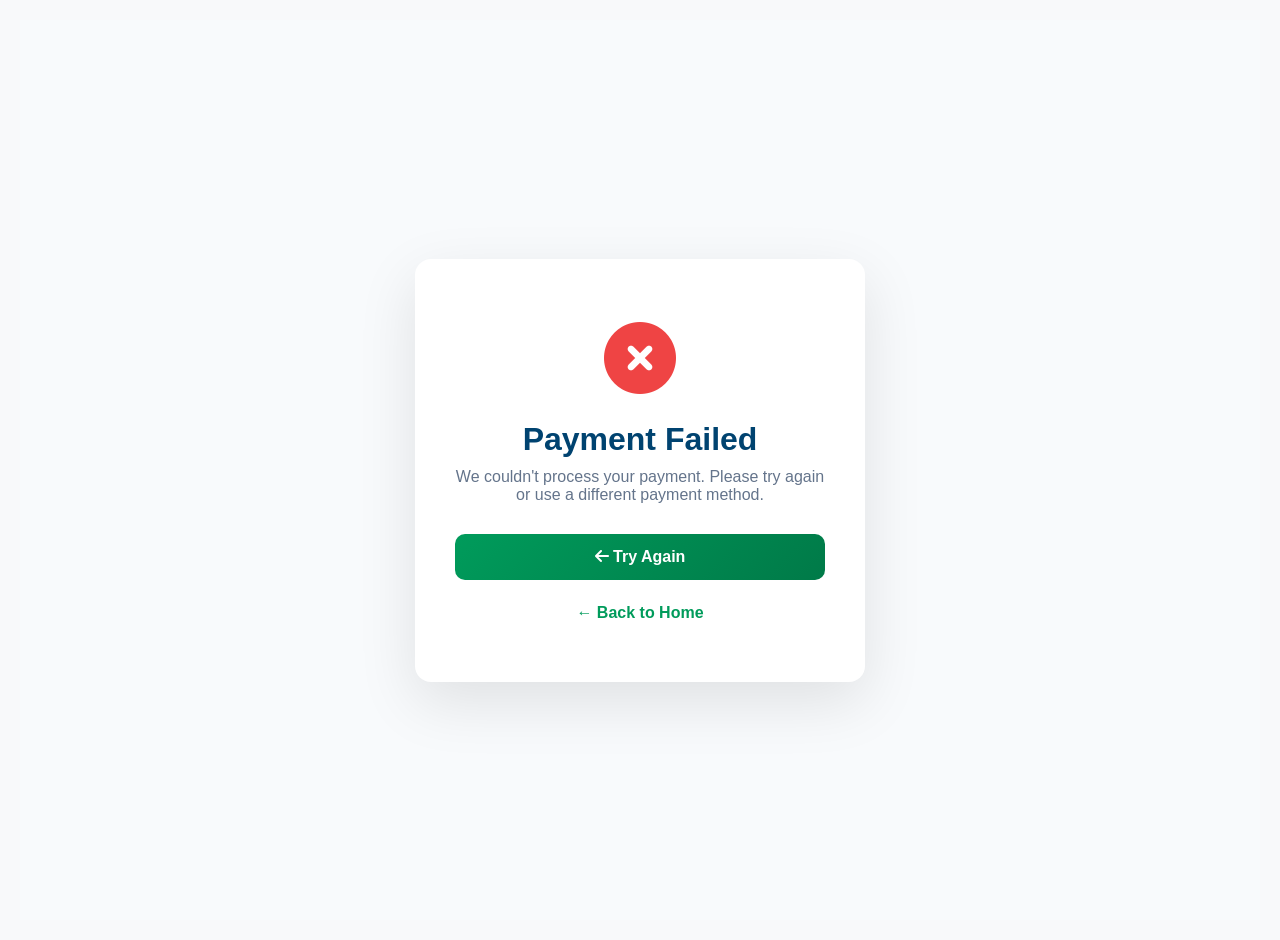
<file: payment-error.html>
<!DOCTYPE html>
<html lang="en">
<head>
    <meta charset="UTF-8" />
    <meta name="viewport" content="width=device-width, initial-scale=1.0" />
    <title>Payment Error - 96 Studios</title>
    <link rel="stylesheet" href="https://cdnjs.cloudflare.com/ajax/libs/font-awesome/6.4.0/css/all.min.css" />
    <link rel="stylesheet" href="./css/main.css" />
    <style>
        .error-container {
            min-height: 100vh;
            display: flex;
            align-items: center;
            justify-content: center;
            background: #f8fafc;
            padding: 20px;
        }
        .error-card {
            background: white;
            padding: 60px 40px;
            border-radius: 16px;
            text-align: center;
            max-width: 450px;
            box-shadow: 0 20px 60px rgba(0,0,0,0.1);
        }
        .error-icon {
            font-size: 72px;
            color: #ef4444;
            margin-bottom: 20px;
        }
        .error-card h1 {
            color: #004370;
            margin-bottom: 10px;
        }
        .error-card p {
            color: #64748b;
            margin-bottom: 30px;
        }
        .btn-primary {
            background: linear-gradient(135deg, #009B5B, #007a48);
            color: white;
            border: none;
            padding: 14px 40px;
            border-radius: 10px;
            font-size: 16px;
            font-weight: 600;
            cursor: pointer;
            text-decoration: none;
            display: inline-block;
            transition: all 0.3s ease;
        }
        .btn-primary:hover {
            transform: translateY(-2px);
            box-shadow: 0 6px 20px rgba(0,155,91,0.3);
        }
        .home-link {
            color: #009B5B;
            text-decoration: none;
            font-weight: 600;
            display: inline-block;
            margin-top: 12px;
        }
        .home-link:hover {
            text-decoration: underline;
        }
    </style>
</head>
<body>
    <div class="error-container">
        <div class="error-card">
            <div class="error-icon"><i class="fas fa-times-circle"></i></div>
            <h1>Payment Failed</h1>
            <p>We couldn't process your payment. Please try again or use a different payment method.</p>
            <div style="display:flex;flex-direction:column;gap:12px;">
                <a href="#" onclick="window.history.back()" class="btn-primary"><i class="fas fa-arrow-left"></i> Try Again</a>
                <a href="index.html" class="home-link">← Back to Home</a>
            </div>
        </div>
    </div>
</body>
</html>
</file>
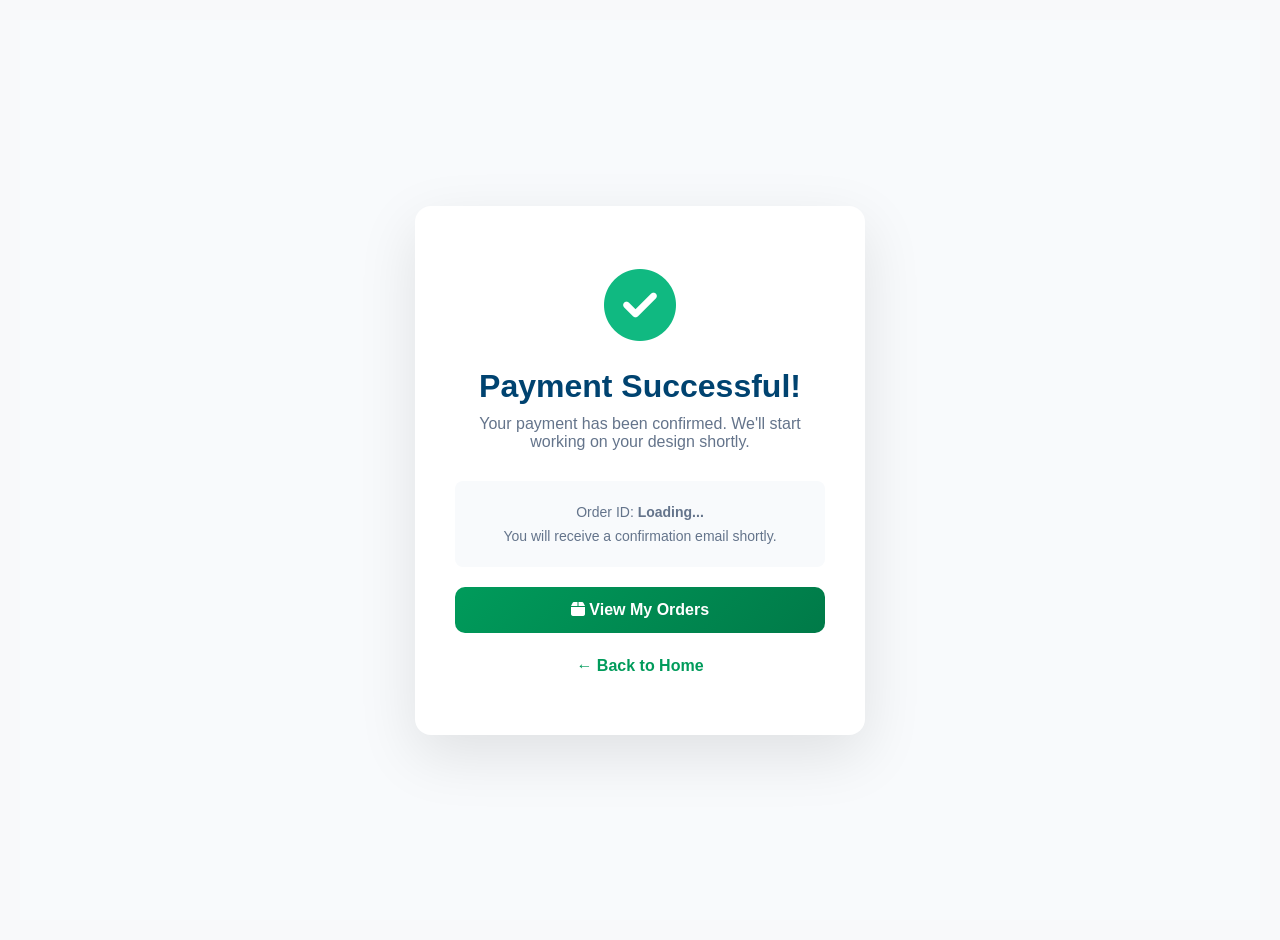
<file: payment-success.html>
<!DOCTYPE html>
<html lang="en">
<head>
    <meta charset="UTF-8" />
    <meta name="viewport" content="width=device-width, initial-scale=1.0" />
    <title>Payment Success - 96 Studios</title>
    <link rel="stylesheet" href="https://cdnjs.cloudflare.com/ajax/libs/font-awesome/6.4.0/css/all.min.css" />
    <link rel="stylesheet" href="./css/main.css" />
    <style>
        .success-container {
            min-height: 100vh;
            display: flex;
            align-items: center;
            justify-content: center;
            background: #f8fafc;
            padding: 20px;
        }
        .success-card {
            background: white;
            padding: 60px 40px;
            border-radius: 16px;
            text-align: center;
            max-width: 450px;
            box-shadow: 0 20px 60px rgba(0,0,0,0.1);
        }
        .success-icon {
            font-size: 72px;
            color: #10b981;
            margin-bottom: 20px;
        }
        .success-card h1 {
            color: #004370;
            margin-bottom: 10px;
        }
        .success-card p {
            color: #64748b;
            margin-bottom: 30px;
        }
        .btn-primary {
            background: linear-gradient(135deg, #009B5B, #007a48);
            color: white;
            border: none;
            padding: 14px 40px;
            border-radius: 10px;
            font-size: 16px;
            font-weight: 600;
            cursor: pointer;
            text-decoration: none;
            display: inline-block;
            transition: all 0.3s ease;
        }
        .btn-primary:hover {
            transform: translateY(-2px);
            box-shadow: 0 6px 20px rgba(0,155,91,0.3);
        }
        .order-info {
            background: #f8fafc;
            padding: 15px;
            border-radius: 8px;
            margin: 20px 0;
            font-size: 14px;
        }
        .order-info p {
            margin: 8px 0;
        }
        .home-link {
            color: #009B5B;
            text-decoration: none;
            font-weight: 600;
            display: inline-block;
            margin-top: 12px;
        }
        .home-link:hover {
            text-decoration: underline;
        }
    </style>
</head>
<body>
    <div class="success-container">
        <div class="success-card">
            <div class="success-icon"><i class="fas fa-check-circle"></i></div>
            <h1>Payment Successful!</h1>
            <p>Your payment has been confirmed. We'll start working on your design shortly.</p>
            <div class="order-info" id="orderInfo">
                <p>Order ID: <strong id="orderIdDisplay">Loading...</strong></p>
                <p>You will receive a confirmation email shortly.</p>
            </div>
            <div style="display:flex;flex-direction:column;gap:12px;">
                <a href="orders.html" class="btn-primary"><i class="fas fa-box"></i> View My Orders</a>
                <a href="index.html" class="home-link">← Back to Home</a>
            </div>
        </div>
    </div>
    <script>
        const params = new URLSearchParams(window.location.search);
        const orderId = params.get('orderId');
        if (orderId) {
            document.getElementById('orderIdDisplay').textContent = orderId;
        }
    </script>
</body>
</html>
</file>
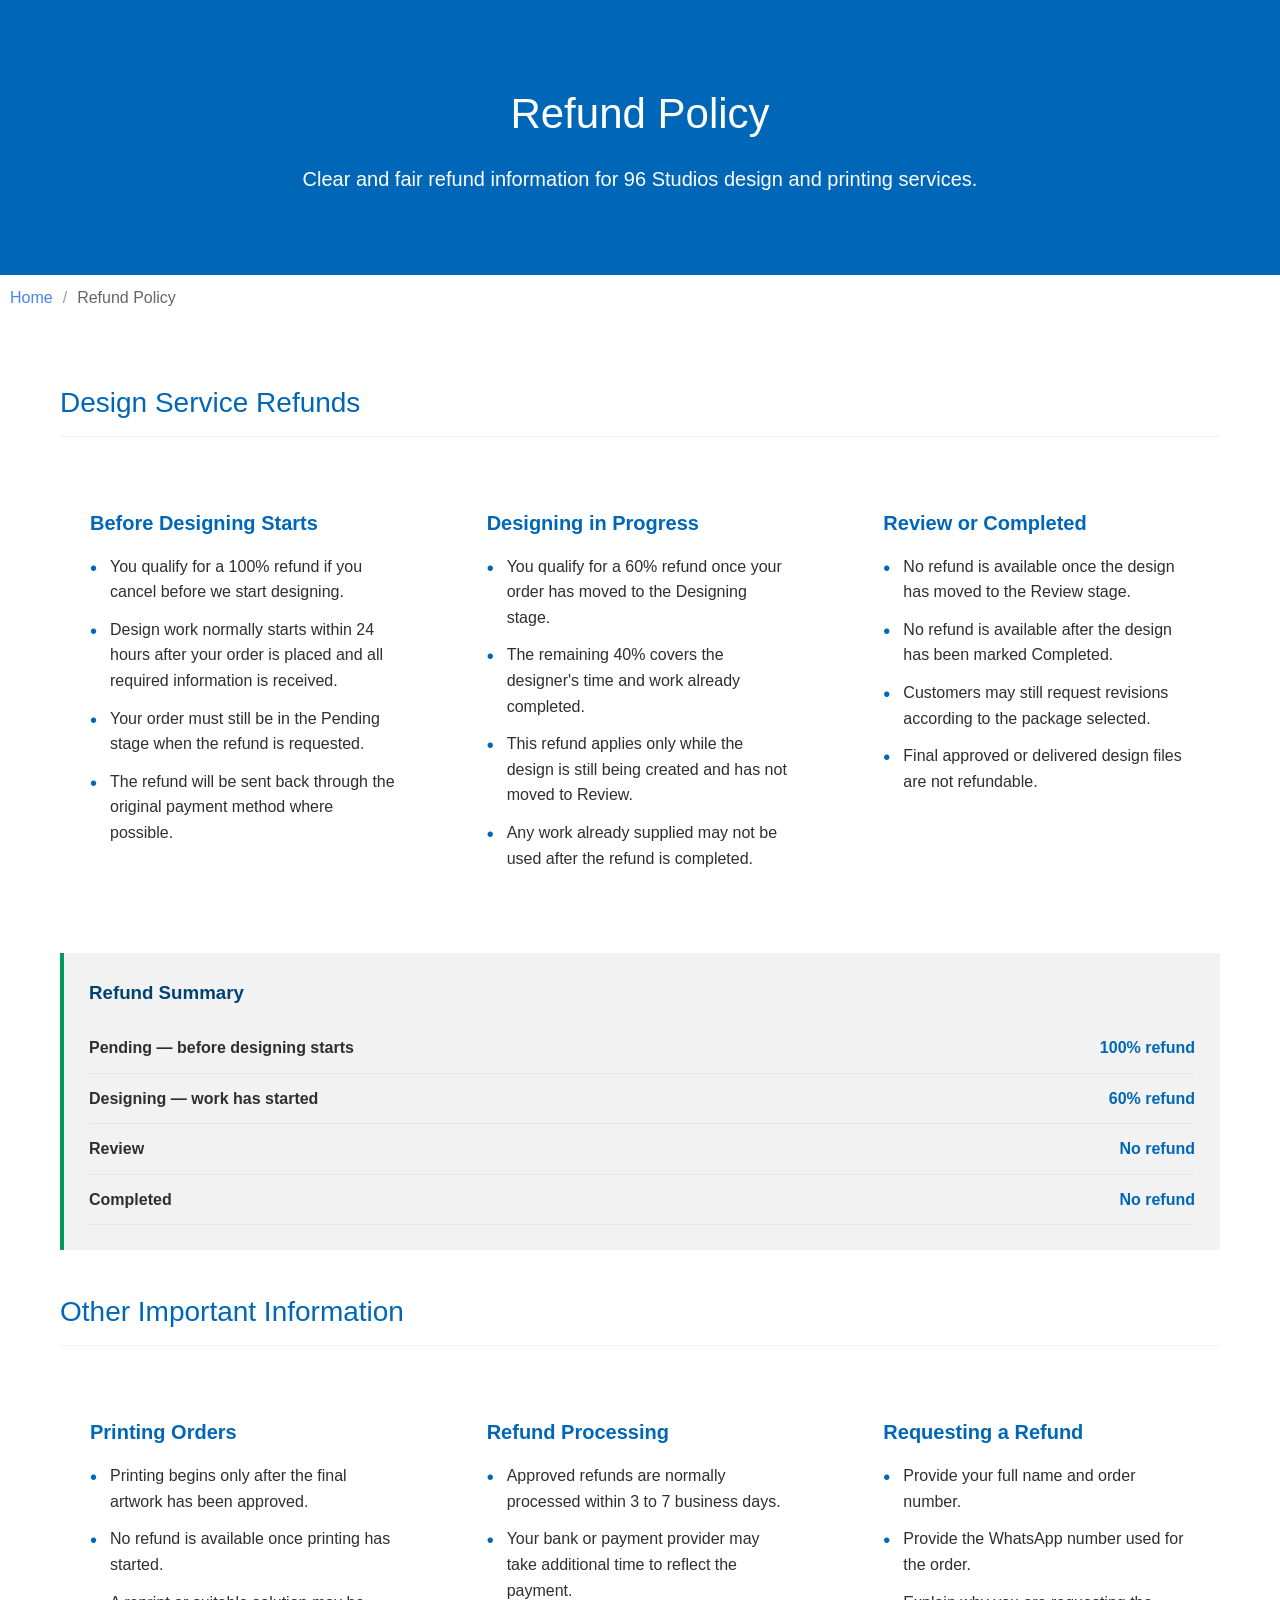
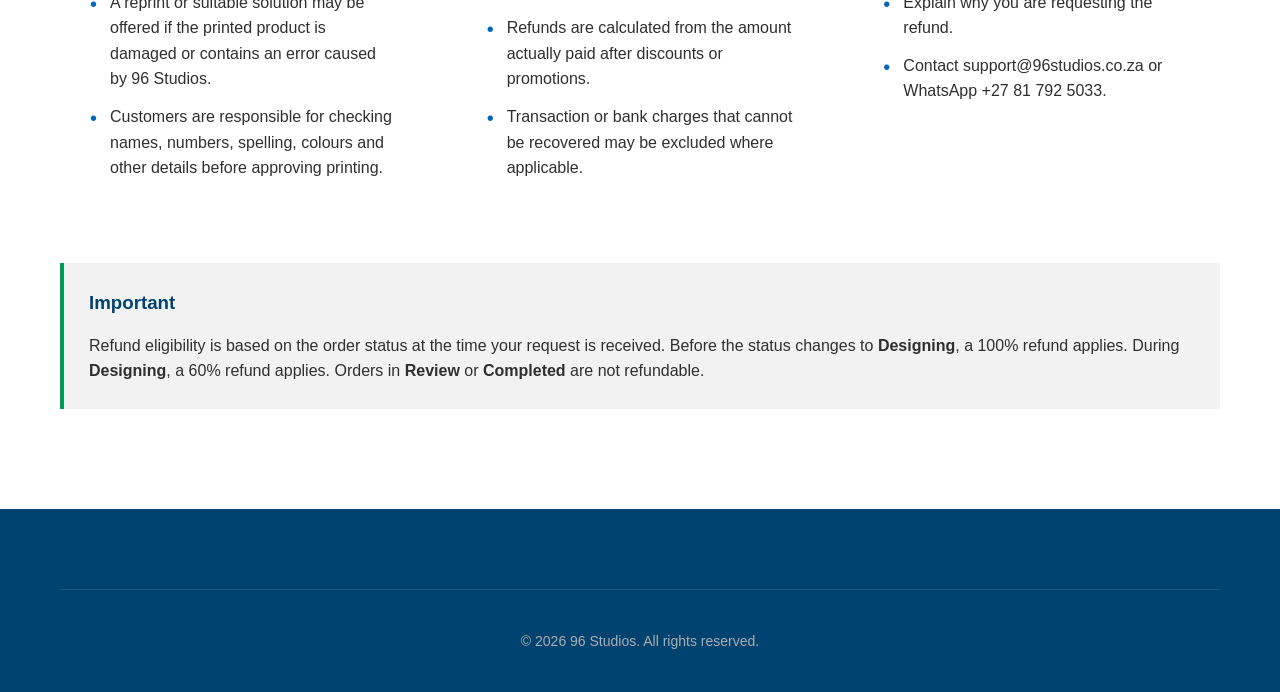
<file: refunds.html>
<!DOCTYPE html>
<html lang="en">
<head>
    <meta charset="UTF-8">
    <meta name="viewport" content="width=device-width, initial-scale=1.0">
    <link rel="icon" type="image/x-icon" href="assets/images/icon.svg">
    <title>Refund Policy - 96 Studios</title>
    <style>
        :root {
            --primary: #0067B8;  
            --dark: #004370;
            --medium: #2F2F2F;
            --light: #F2F2F2;
            --white: #FFFFFF;
            --accent: #009B5B;  
            --border-radius: 2px;
            --transition: all 0.3s ease;
        }
        
        * {
            margin: 0;
            padding: 0;
            box-sizing: border-box;
        }
        
        body {
            font-family: 'Segoe UI', SegoeUI, "Helvetica Neue", Helvetica, Arial, sans-serif;
            line-height: 1.6;
            color: var(--medium);
            background-color: var(--white);
            -webkit-font-smoothing: antialiased;
        }
        
        .container {
            max-width: 1200px;
            margin: 0 auto;
            padding: 0 20px;
        }
        
        header {
            background-color: var(--white);
            position: sticky;
            top: 0;
            z-index: 100;
        }
        
        .header-container {
            display: flex;
            justify-content: space-between;
            align-items: center;
            padding: 16px 0;
        }
        
        .logo {
            height: 32px;
            width: auto;
        }
        
        .hero {
            background-color: var(--primary);
            color: var(--white);
            padding: 80px 0;
            text-align: center;
        }
        
        .hero h1 {
            font-size: 42px;
            font-weight: 300;
            margin-bottom: 16px;
        }
        
        .hero p {
            font-size: 20px;
            max-width: 700px;
            margin: 0 auto;
        }
        
        .content-section {
            padding: 60px 0;
        }
        
        .section-title {
            color: var(--primary);
            font-size: 28px;
            font-weight: 300;
            margin-bottom: 30px;
            padding-bottom: 10px;
            border-bottom: 1px solid var(--light);
        }
        
        .grid-container {
            display: grid;
            grid-template-columns: repeat(auto-fit, minmax(300px, 1fr));
            gap: 30px;
            margin-top: 40px;
        }
        
        .card {
            background: var(--white);
            border-radius: var(--border-radius);
            padding: 30px;
            transition: var(--transition);
        }
        
        .card:hover {
            transform: translateY(-5px);
        }
        
        .card h3 {
            color: var(--primary);
            font-size: 20px;
            font-weight: 600;
            margin-bottom: 15px;
        }
        
        .card ul {
            list-style-type: none;
        }
        
        .card li {
            margin-bottom: 12px;
            position: relative;
            padding-left: 20px;
        }
        
        .card li:before {
            content: "•";
            color: var(--primary);
            font-size: 20px;
            position: absolute;
            left: 0;
            top: -2px;
        }
        
        .highlight-box {
            background-color: var(--light);
            border-left: 4px solid var(--accent);
            padding: 25px;
            margin: 40px 0;
        }
        
        .highlight-box h3 {
            color: var(--dark);
            margin-bottom: 15px;
        }
        
        .fee-item {
            display: flex;
            justify-content: space-between;
            padding: 12px 0;
            border-bottom: 1px solid rgba(0,0,0,0.05);
        }
        
        .fee-label {
            font-weight: 600;
        }
        
        .fee-value {
            color: var(--primary);
            font-weight: 600;
        }
        
        footer {
            background-color: var(--dark);
            color: var(--white);
            padding: 40px 0;
        }
        
        .footer-container {
            display: grid;
            grid-template-columns: repeat(auto-fit, minmax(200px, 1fr));
            gap: 30px;
        }
        
        .footer-logo {
            height: 24px;
            margin-bottom: 20px;
        }
        
        .footer-links h4 {
            color: var(--white);
            font-size: 16px;
            margin-bottom: 20px;
            font-weight: 600;
        }
        
        .footer-links ul {
            list-style-type: none;
        }
        
        .footer-links li {
            margin-bottom: 10px;
        }
        
        .footer-links a {
            color: #ADADAD;
            text-decoration: none;
            transition: var(--transition);
        }
        
        .footer-links a:hover {
            color: var(--white);
        }
        
        .copyright {
            text-align: center;
            padding-top: 40px;
            margin-top: 40px;
            border-top: 1px solid rgba(255,255,255,0.1);
            color: #ADADAD;
            font-size: 14px;
        }
        
        @media (max-width: 768px) {
            .hero {
                padding: 60px 0;
            }
            
            .hero h1 {
                font-size: 32px;
            }
            
            .hero p {
                font-size: 18px;
                padding: 0 20px;
            }
            
            .content-section {
                padding: 40px 0;
            }
        }

.breadcrumb {
    font-family: 'Segoe UI', Roboto, sans-serif;
    margin: 10px 0;
    margin-left: 10px ;
}

.breadcrumb ul {
    display: flex;
    flex-wrap: wrap;
    list-style: none;
    padding: 0;
    margin: 0;
}

.breadcrumb li {
    display: flex;
    align-items: center;
}

.breadcrumb li:not(:last-child)::after {
    content: '/';
    margin: 0 10px;
    color: #999;
    font-weight: 300;
}

.breadcrumb a {
    color: #4285f4;
    text-decoration: none;
    transition: color 0.2s;
}

.breadcrumb a:hover {
    color: #3367d6;
}

.breadcrumb li:last-child {
    color: #666;
    font-weight: 500;
}
  
    </style>
</head>
<body>
    <section class="hero">
        <div class="container">
            <h1>Refund Policy</h1>
            <p>Clear and fair refund information for 96 Studios design and printing services.</p>
        </div>
    </section>

    <div class="breadcrumb">
        <ul>
            <li><a href="index.html">Home</a></li>
            <li>Refund Policy</li>
        </ul>
    </div>

    <section class="content-section">
        <div class="container">
            <h2 class="section-title">Design Service Refunds</h2>

            <div class="grid-container">
                <div class="card">
                    <h3>Before Designing Starts</h3>
                    <ul>
                        <li>You qualify for a 100% refund if you cancel before we start designing.</li>
                        <li>Design work normally starts within 24 hours after your order is placed and all required information is received.</li>
                        <li>Your order must still be in the Pending stage when the refund is requested.</li>
                        <li>The refund will be sent back through the original payment method where possible.</li>
                    </ul>
                </div>

                <div class="card">
                    <h3>Designing in Progress</h3>
                    <ul>
                        <li>You qualify for a 60% refund once your order has moved to the Designing stage.</li>
                        <li>The remaining 40% covers the designer's time and work already completed.</li>
                        <li>This refund applies only while the design is still being created and has not moved to Review.</li>
                        <li>Any work already supplied may not be used after the refund is completed.</li>
                    </ul>
                </div>

                <div class="card">
                    <h3>Review or Completed</h3>
                    <ul>
                        <li>No refund is available once the design has moved to the Review stage.</li>
                        <li>No refund is available after the design has been marked Completed.</li>
                        <li>Customers may still request revisions according to the package selected.</li>
                        <li>Final approved or delivered design files are not refundable.</li>
                    </ul>
                </div>
            </div>

            <div class="highlight-box">
                <h3>Refund Summary</h3>

                <div class="fee-item">
                    <span class="fee-label">Pending — before designing starts</span>
                    <span class="fee-value">100% refund</span>
                </div>

                <div class="fee-item">
                    <span class="fee-label">Designing — work has started</span>
                    <span class="fee-value">60% refund</span>
                </div>

                <div class="fee-item">
                    <span class="fee-label">Review</span>
                    <span class="fee-value">No refund</span>
                </div>

                <div class="fee-item">
                    <span class="fee-label">Completed</span>
                    <span class="fee-value">No refund</span>
                </div>
            </div>

            <h2 class="section-title">Other Important Information</h2>

            <div class="grid-container">
                <div class="card">
                    <h3>Printing Orders</h3>
                    <ul>
                        <li>Printing begins only after the final artwork has been approved.</li>
                        <li>No refund is available once printing has started.</li>
                        <li>A reprint or suitable solution may be offered if the printed product is damaged or contains an error caused by 96 Studios.</li>
                        <li>Customers are responsible for checking names, numbers, spelling, colours and other details before approving printing.</li>
                    </ul>
                </div>

                <div class="card">
                    <h3>Refund Processing</h3>
                    <ul>
                        <li>Approved refunds are normally processed within 3 to 7 business days.</li>
                        <li>Your bank or payment provider may take additional time to reflect the payment.</li>
                        <li>Refunds are calculated from the amount actually paid after discounts or promotions.</li>
                        <li>Transaction or bank charges that cannot be recovered may be excluded where applicable.</li>
                    </ul>
                </div>

                <div class="card">
                    <h3>Requesting a Refund</h3>
                    <ul>
                        <li>Provide your full name and order number.</li>
                        <li>Provide the WhatsApp number used for the order.</li>
                        <li>Explain why you are requesting the refund.</li>
                        <li>Contact support@96studios.co.za or WhatsApp +27 81 792 5033.</li>
                    </ul>
                </div>
            </div>

            <div class="highlight-box">
                <h3>Important</h3>
                <p>
                    Refund eligibility is based on the order status at the time your request is received.
                    Before the status changes to <strong>Designing</strong>, a 100% refund applies.
                    During <strong>Designing</strong>, a 60% refund applies.
                    Orders in <strong>Review</strong> or <strong>Completed</strong> are not refundable.
                </p>
            </div>
        </div>
    </section>

    <footer>
        <div class="container">
            <div class="copyright">
                <p>&copy; 2026 96 Studios. All rights reserved.</p>
            </div>
        </div>
    </footer>
</body>
</html>
</file>
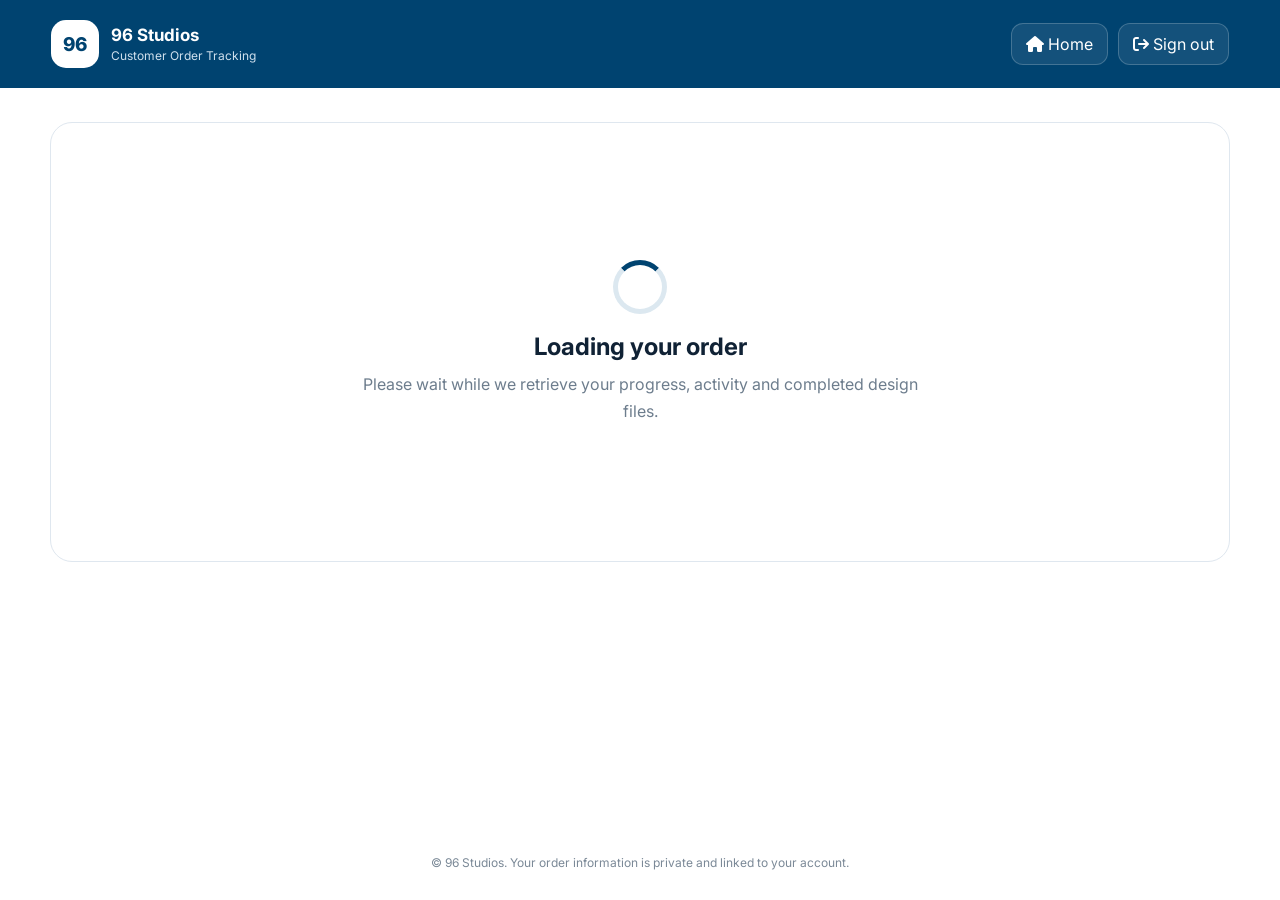
<file: track-order.html>
<!DOCTYPE html>
<html lang="en">
<head>
  <meta charset="UTF-8">
  <meta name="viewport" content="width=device-width, initial-scale=1.0">
  <title>Track Your Order | 96 Studios</title>
  <link rel="icon" href="assets/images/icon.svg">
  <link rel="preconnect" href="https://fonts.googleapis.com">
  <link rel="preconnect" href="https://fonts.gstatic.com" crossorigin>
  <link href="https://fonts.googleapis.com/css2?family=Inter:wght@400;500;600;700;800&display=swap" rel="stylesheet">
  <link rel="stylesheet" href="https://cdnjs.cloudflare.com/ajax/libs/font-awesome/6.5.2/css/all.min.css">
  <link rel="stylesheet" href="css/track-order.css">
</head>

<body>
  <div class="page-shell">
    <header class="site-header">
      <div class="brand">
        <div class="brand-mark">96</div>
        <div class="brand-copy">
          <strong>96 Studios</strong>
          <span>Customer Order Tracking</span>
        </div>
      </div>

      <div class="header-actions">
        <a class="header-btn" href="index.html">
          <i class="fa-solid fa-house"></i>
          <span>Home</span>
        </a>
        <button class="header-btn" id="signOutBtn" type="button">
          <i class="fa-solid fa-arrow-right-from-bracket"></i>
          <span>Sign out</span>
        </button>
      </div>
    </header>

    <main class="main">
      <section class="loading-screen" id="loadingScreen">
        <div>
          <div class="loading-icon"></div>
          <h1 class="screen-title">Loading your order</h1>
          <p class="screen-copy">Please wait while we retrieve your progress, activity and completed design files.</p>
        </div>
      </section>

      <section class="error-screen" id="errorScreen" hidden>
        <div>
          <div class="error-icon"><i class="fa-solid fa-triangle-exclamation"></i></div>
          <h1 class="screen-title" id="errorTitle">Unable to load this order</h1>
          <p class="screen-copy" id="errorMessage">Please confirm that you opened the correct tracking link.</p>
        </div>
      </section>

      <section class="dashboard" id="dashboard">
        <section class="hero">
          <div class="hero-top">
            <div>
              <p class="eyebrow">Order tracking</p>
              <h1 class="order-number" id="orderNumber">Order</h1>
              <p class="service-name" id="serviceName">Design service</p>
            </div>

            <div class="payment-badge" id="paymentBadge">
              <i class="fa-solid fa-clock"></i>
              <span>Pending</span>
            </div>
          </div>

          <div class="progress-section">
            <div class="progress-head">
              <strong>Design progress</strong>
              <span class="progress-value" id="progressValue">0%</span>
            </div>

            <div class="progress-track">
              <div class="progress-fill" id="progressFill"></div>
            </div>

            <div class="status-row">
              <div class="current-status">
                <span></span>
                <strong id="designStatus">Waiting</strong>
              </div>
              <div class="updated-time" id="updatedTime">Last updated —</div>
            </div>
          </div>
        </section>

        <section class="journey-panel">
          <div class="journey-head">
            <div>
              <h2>Your design journey</h2>
              <p>Follow your project from the waiting list through to final delivery.</p>
            </div>
            <span class="live-pill">Live updates</span>
          </div>

          <div class="journey" id="journey">
            <div class="journey-line" id="journeyLine"></div>

            <div class="journey-step" data-status="waiting">
              <div class="journey-dot"><i class="fa-solid fa-clock"></i></div>
              <div><strong>Waiting</strong><small>Order received</small></div>
            </div>

            <div class="journey-step" data-status="designing">
              <div class="journey-dot"><i class="fa-solid fa-pen-ruler"></i></div>
              <div><strong>Designing</strong><small>Creative work</small></div>
            </div>

            <div class="journey-step" data-status="review">
              <div class="journey-dot"><i class="fa-solid fa-magnifying-glass"></i></div>
              <div><strong>Review</strong><small>Quality check</small></div>
            </div>

            <div class="journey-step" data-status="ready">
              <div class="journey-dot"><i class="fa-solid fa-box-open"></i></div>
              <div><strong>Ready</strong><small>Files prepared</small></div>
            </div>

            <div class="journey-step" data-status="completed">
              <div class="journey-dot"><i class="fa-solid fa-flag-checkered"></i></div>
              <div><strong>Completed</strong><small>Delivered</small></div>
            </div>
          </div>
        </section>

        <section class="summary-grid">
          <article class="summary-card">
            <div class="summary-icon"><i class="fa-solid fa-user-pen"></i></div>
            <div class="designer-profile">
              <div class="designer-avatar" id="designerAvatar">96</div>
              <div>
                <small>Assigned designer</small>
                <strong id="assignedDesigner">Not assigned yet</strong>
              </div>
            </div>
          </article>

          <article class="summary-card">
            <div class="summary-icon"><i class="fa-solid fa-calendar-check"></i></div>
            <div>
              <small>Estimated completion</small>
              <strong id="estimatedDate">To be confirmed</strong>
              <div class="countdown-text" id="countdownText"></div>
            </div>
          </article>

          <article class="summary-card">
            <div class="summary-icon"><i class="fa-solid fa-wallet"></i></div>
            <div>
              <small>Order total</small>
              <strong id="orderTotal">R0.00</strong>
            </div>
          </article>
        </section>

        <section class="content-grid">
          <div>
            <article class="panel">
              <div class="panel-head">
                <div>
                  <h2 class="panel-title">Latest update</h2>
                  <p class="panel-subtitle">The most recent message from 96 Studios.</p>
                </div>
              </div>

              <div class="latest-update">
                <i class="fa-solid fa-message"></i>
                <p id="latestUpdate">Your order has been received and is waiting to be started.</p>
              </div>
            </article>

            <article class="panel" id="approvalPanel" style="margin-top:18px">
  <div class="panel-head">
    <div>
      <h2 class="panel-title">Design approval</h2>
      <p class="panel-subtitle">
        Review the delivered design and approve it or request changes.
      </p>
    </div>
  </div>

  <div id="approvalActions">
    <div style="display:grid;grid-template-columns:1fr 1fr;gap:10px;">
      <button
        type="button"
        id="approveDesignBtn"
        class="help-btn"
        style="border:0;background:var(--green);color:#fff;cursor:pointer;"
      >
        <i class="fa-solid fa-circle-check"></i>
        Approve design
      </button>

      <button
        type="button"
        id="requestChangesBtn"
        class="help-btn"
        style="border:0;background:var(--danger);color:#fff;cursor:pointer;"
      >
        <i class="fa-solid fa-rotate-left"></i>
        Request changes
      </button>
    </div>

    <div id="feedbackSection" hidden style="margin-top:14px;">
      <textarea
        id="approvalFeedback"
        rows="5"
        placeholder="Describe the changes you need..."
        style="width:100%;resize:vertical;padding:13px;border:1px solid var(--line);border-radius:14px;font:inherit;"
      ></textarea>

      <button
        type="button"
        id="submitChangesBtn"
        class="help-btn"
        style="width:100%;margin-top:10px;border:0;background:var(--blue);color:#fff;cursor:pointer;"
      >
        Submit revision request
      </button>
    </div>
  </div>

  <div id="approvalResult" class="empty-state" hidden></div>
</article>

            <article class="panel" style="margin-top:18px">
              <div class="panel-head">
                <div>
                  <h2 class="panel-title">Activity timeline</h2>
                  <p class="panel-subtitle">A history of your order from beginning to delivery.</p>
                </div>
              </div>

              <div class="timeline" id="timeline"></div>
            </article>
          </div>

          <aside>
            <article class="panel">
              <div class="panel-head">
                <div>
                  <h2 class="panel-title">Completed files</h2>
                  <p class="panel-subtitle">Download files that have been delivered for this order.</p>
                </div>
              </div>

              <div class="files-list" id="filesList"></div>
            </article>

            <article class="panel" style="margin-top:18px">
              <div class="panel-head">
                <div>
                  <h2 class="panel-title">Order details</h2>
                  <p class="panel-subtitle">Services included in this order.</p>
                </div>
              </div>

              <div class="order-items" id="orderItems"></div>
            </article>

            <article class="help-card">
              <h2>Need help?</h2>
              <p>Contact 96 Studios if you have a question about your order or completed files.</p>
              <div class="help-actions">
                <a class="help-btn" href="https://wa.me/27817925033" target="_blank" rel="noopener">
                  <i class="fa-brands fa-whatsapp"></i>
                  WhatsApp
                </a>
                <a class="help-btn secondary" href="mailto:info@96studios.co.za">
                  <i class="fa-solid fa-envelope"></i>
                  Email
                </a>
              </div>
            </article>
          </aside>
        </section>
      </section>
    </main>

    <div class="toast-message" id="toastMessage"></div>

    <div id="filePreviewModal" hidden>
  <div class="preview-overlay"></div>

  <div class="preview-window">
    <button id="closeFilePreview" type="button">
      <i class="fa-solid fa-xmark"></i>
    </button>

    <iframe
      id="filePreviewFrame"
      style="display:none;width:100%;height:75vh;border:none;border-radius:12px;"
    ></iframe>

    <img
      id="filePreviewImage"
      style="display:none;max-width:100%;max-height:75vh;border-radius:12px;"
    >
  </div>
</div>

    <footer class="footer">
      © <span id="year"></span> 96 Studios. Your order information is private and linked to your account.
    </footer>
  </div>

<script type="module" src="js/track-order.js"></script>
</body>
</html>
</file>
<file: css/main.css>
* {
    margin: 0;
    padding: 0;
    box-sizing: border-box;
    font-family: -apple-system, BlinkMacSystemFont, 'Segoe UI', Roboto, Oxygen, Ubuntu, sans-serif;
}

body {
    background: #f8f9fa;
    min-height: 100vh;
    padding: 20px;
}

:root {
    --primary: #004370;
    --accent: #009B5B;
    --white: #ffffff;
    --gray: #64748b;
    --light-gray: #f8fafc;
    --border: #e2e8f0;
}

a {
    text-decoration: none;
}

button {
    cursor: pointer;
}

img {
    max-width: 100%;
    display: block;
}

.container {
    max-width: 1360px;
    margin: 0 auto;
    padding: 0 24px;
}

.spinner {
    border: 3px solid #f6f6f6;
    border-top: 3px solid #1a1a1a;
    border-radius: 50%;
    width: 40px;
    height: 40px;
    animation: spin 1s linear infinite;
    margin: 0 auto;
}

@keyframes spin {
    0% { transform: rotate(0deg); }
    100% { transform: rotate(360deg); }
}
</file>
<file: css/track-order.css>
:root{
      --navy:#081a2d;
      --navy-2:#0d2d4a;
      --blue:#004370;
      --blue-2:#08699f;
      --green:#009b5b;
      --green-soft:#dff7ec;
      --bg:#f4f7fb;
      --card:#ffffff;
      --text:#102235;
      --muted:#6d7d8d;
      --line:#dfe7ef;
      --warning:#d69212;
      --danger:#c92b47;
      --shadow:0 18px 48px rgba(13,36,58,.10);
      --radius:22px;
    }

    *{box-sizing:border-box}

    [hidden]{
      display:none !important;
    }

    html{scroll-behavior:smooth}

    body{
      margin:0;
      min-height:100vh;
      font-family:Inter,system-ui,-apple-system,BlinkMacSystemFont,"Segoe UI",sans-serif;
      background: #004370,
        var(--bg);
      color:var(--text);
    }

    button,a{font:inherit}

    a{color:inherit}

    .page-shell{
      min-height:100vh;
      display:flex;
      flex-direction:column;
    }

    .site-header{
      background:#004370;
      color:#fff;
      padding:20px clamp(18px,4vw,56px);
      display:flex;
      align-items:center;
      justify-content:space-between;
      gap:18px;
    }

    .brand{
      display:flex;
      align-items:center;
      gap:12px;
      min-width:0;
    }

    .brand-mark{
      width:48px;
      height:48px;
      border-radius:15px;
      background:#fff;
      color:var(--blue);
      display:grid;
      place-items:center;
      font-size:19px;
      font-weight:800;
      flex:none;
    }

    .brand-copy strong{
      display:block;
      font-size:17px;
    }

    .brand-copy span{
      display:block;
      margin-top:3px;
      font-size:12px;
      color:#cfe0ed;
    }

    .header-actions{
      display:flex;
      gap:10px;
      align-items:center;
    }

    .header-btn{
      border:1px solid rgba(255,255,255,.2);
      background:rgba(255,255,255,.08);
      color:#fff;
      padding:10px 14px;
      border-radius:12px;
      text-decoration:none;
      cursor:pointer;
      transition:.2s ease;
      white-space:nowrap;
    }

    .header-btn:hover{
      background:rgba(255,255,255,.15);
    }

    .main{
      width:min(1180px,calc(100% - 32px));
      margin:34px auto 54px;
      flex:1;
    }

    .loading-screen,
    .error-screen{
      min-height:440px;
      display:grid;
      place-items:center;
      text-align:center;
      background:var(--card);
      border:1px solid var(--line);
      border-radius:var(--radius);
      padding:34px;
    }

    .loading-icon{
      width:54px;
      height:54px;
      border:5px solid #dce8f0;
      border-top-color:var(--blue);
      border-radius:50%;
      animation:spin .85s linear infinite;
      margin:0 auto 18px;
    }

    @keyframes spin{to{transform:rotate(360deg)}}

    .error-icon{
      width:62px;
      height:62px;
      border-radius:20px;
      display:grid;
      place-items:center;
      margin:0 auto 18px;
      color:var(--danger);
      background:#fee7eb;
      font-size:26px;
    }

    .screen-title{
      margin:0;
      font-size:24px;
    }

    .screen-copy{
      max-width:560px;
      margin:10px auto 0;
      color:var(--muted);
      line-height:1.65;
    }

    .dashboard{display:none}

    .hero{
      color:#fff;
      background: #004370;
      border-radius:28px;
      padding:clamp(24px,4vw,42px);
      overflow:hidden;
      position:relative;
    }

    .hero::after{
      content:"";
      width:260px;
      height:260px;
      position:absolute;
      right:-90px;
      top:-105px;
      border-radius:50%;
      background:rgba(255,255,255,.08);
    }

    .hero-top{
      display:flex;
      justify-content:space-between;
      gap:22px;
      align-items:flex-start;
      position:relative;
      z-index:1;
    }

    .eyebrow{
      margin:0 0 8px;
      color:#b9d3e5;
      font-size:12px;
      text-transform:uppercase;
      letter-spacing:.12em;
      font-weight:700;
    }

    .order-number{
      margin:0;
      font-size:clamp(26px,4vw,40px);
      line-height:1.12;
      word-break:break-word;
    }

    .service-name{
      margin:10px 0 0;
      color:#d9e7f1;
      line-height:1.5;
      max-width:700px;
    }

    .payment-badge{
      display:inline-flex;
      align-items:center;
      gap:8px;
      padding:9px 13px;
      border-radius:999px;
      font-size:12px;
      font-weight:800;
      white-space:nowrap;
      background:rgba(255,255,255,.13);
      border:1px solid rgba(255,255,255,.18);
    }

    .payment-badge.paid{
      color:#bdf4d9;
      background:rgba(0,155,91,.18);
      border-color:rgba(102,230,172,.24);
    }

    .progress-section{
      margin-top:32px;
      position:relative;
      z-index:1;
    }

    .progress-head{
      display:flex;
      justify-content:space-between;
      gap:12px;
      align-items:center;
      margin-bottom:11px;
    }

    .progress-head strong{
      font-size:14px;
    }

    .progress-value{
      font-size:14px;
      color:#d8e8f3;
      font-weight:700;
    }

    .progress-track{
      height:14px;
      background:rgba(255,255,255,.14);
      border-radius:999px;
      overflow:hidden;
    }

    .progress-fill{
      width:0;
      height:100%;
      border-radius:inherit;
      background:linear-gradient(90deg,#4ed89e,#87efc3);
      transition:width 1s cubic-bezier(.2,.8,.2,1);
    }

    .status-row{
      display:flex;
      justify-content:space-between;
      gap:14px;
      align-items:center;
      margin-top:16px;
      flex-wrap:wrap;
    }

    .current-status{
      display:inline-flex;
      align-items:center;
      gap:9px;
      font-weight:800;
    }

    .current-status span{
      width:10px;
      height:10px;
      border-radius:50%;
      background:#74e5b2;
    }

    .updated-time{
      color:#c6dbea;
      font-size:13px;
    }

    .summary-grid{
      display:grid;
      grid-template-columns:repeat(3,minmax(0,1fr));
      gap:16px;
      margin-top:18px;
    }

    .summary-card,
    .panel{
      background:var(--card);
      border:1px solid var(--line);
      border-radius:var(--radius);
    }

    .summary-card{
      padding:20px;
      display:flex;
      align-items:flex-start;
      gap:14px;
    }

    .summary-icon{
      width:42px;
      height:42px;
      border-radius:13px;
      display:grid;
      place-items:center;
      flex:none;
      color:var(--blue);
      background:#eaf3f9;
    }

    .summary-card small{
      display:block;
      color:var(--muted);
      font-size:12px;
      margin-bottom:7px;
    }

    .summary-card strong{
      display:block;
      font-size:15px;
      line-height:1.45;
      word-break:break-word;
    }

    .content-grid{
      display:grid;
      grid-template-columns:minmax(0,1.35fr) minmax(320px,.65fr);
      gap:18px;
      margin-top:18px;
      align-items:start;
    }

    .panel{
      padding:24px;
    }

    .panel-head{
      display:flex;
      justify-content:space-between;
      align-items:center;
      gap:12px;
      margin-bottom:20px;
    }

    .panel-title{
      margin:0;
      font-size:19px;
    }

    .panel-subtitle{
      margin:5px 0 0;
      color:var(--muted);
      font-size:13px;
      line-height:1.5;
    }

    .latest-update{
      border:1px solid #d8e9f4;
      background:linear-gradient(135deg,#f2f8fc,#fbfdff);
      border-radius:17px;
      padding:18px;
      display:flex;
      gap:14px;
      line-height:1.65;
    }

    .latest-update i{
      width:38px;
      height:38px;
      border-radius:12px;
      display:grid;
      place-items:center;
      background:#dceef9;
      color:var(--blue);
      flex:none;
    }

    .latest-update p{
      margin:0;
      color:#334b60;
    }

    .timeline{
      position:relative;
      display:grid;
      gap:0;
    }

    .timeline-item{
      display:grid;
      grid-template-columns:42px minmax(0,1fr);
      gap:14px;
      position:relative;
      padding-bottom:23px;
    }

    .timeline-item:last-child{padding-bottom:0}

    .timeline-item:not(:last-child)::before{
      content:"";
      position:absolute;
      left:20px;
      top:41px;
      width:2px;
      height:calc(100% - 35px);
      background:#dce6ee;
    }

    .timeline-icon{
      width:42px;
      height:42px;
      border-radius:14px;
      display:grid;
      place-items:center;
      background:#eaf3f9;
      color:var(--blue);
      border:1px solid #d6e5ef;
      z-index:1;
    }

    .timeline-item.latest .timeline-icon{
      background:var(--green-soft);
      color:var(--green);
      border-color:#bcebd5;
    }

    .timeline-content{
      padding-top:2px;
    }

    .timeline-content h3{
      margin:0;
      font-size:15px;
    }

    .timeline-content p{
      margin:7px 0 0;
      color:var(--muted);
      font-size:13px;
      line-height:1.6;
    }

    .timeline-date{
      display:block;
      margin-top:8px;
      color:#8a98a7;
      font-size:11px;
      font-weight:600;
    }

    .empty-state{
      padding:26px 16px;
      text-align:center;
      color:var(--muted);
      border:1px dashed #ccd9e3;
      border-radius:15px;
      background:#fbfcfe;
    }

    .files-list{
      display:grid;
      gap:11px;
    }

    .file-card{
      display:grid;
      grid-template-columns:44px minmax(0,1fr) auto;
      gap:12px;
      align-items:center;
      padding:13px;
      border:1px solid var(--line);
      border-radius:15px;
      background:#fbfcfe;
    }

    .file-icon{
      width:44px;
      height:44px;
      border-radius:13px;
      display:grid;
      place-items:center;
      color:var(--blue);
      background:#eaf3f9;
      font-size:18px;
      overflow:hidden;
    }

    .file-thumbnail{
      width:100%;
      height:100%;
      object-fit:cover;
      display:block;
    }

    .file-info{
      min-width:0;
    }

    .file-info strong{
      display:block;
      overflow:hidden;
      white-space:nowrap;
      text-overflow:ellipsis;
      font-size:13px;
    }

    .file-info small{
      display:block;
      margin-top:5px;
      color:var(--muted);
      font-size:11px;
    }

    .download-btn{
      width:39px;
      height:39px;
      border:0;
      border-radius:12px;
      background:var(--blue);
      color:#fff;
      cursor:pointer;
      display:grid;
      place-items:center;
      transition:.2s ease;
    }

    .download-btn:hover{
      background:var(--blue-2);
    }

    .download-btn:disabled{
      opacity:.55;
      cursor:not-allowed;
      transform:none;
    }

    .order-items{
      display:grid;
      gap:10px;
    }

    .order-item{
      display:flex;
      justify-content:space-between;
      gap:16px;
      padding:12px 0;
      border-bottom:1px solid #edf1f5;
      font-size:13px;
    }

    .order-item:last-child{
      border-bottom:0;
      padding-bottom:0;
    }

    .order-item span{
      color:#43586a;
      line-height:1.45;
    }

    .order-item strong{
      white-space:nowrap;
    }

    .help-card{
      margin-top:18px;
      padding:22px;
      color:#fff;
      background:#004370;
      border-radius:var(--radius);
    }

    .help-card h2{
      margin:0;
      font-size:18px;
    }

    .help-card p{
      margin:8px 0 17px;
      color:#d9ecf8;
      line-height:1.6;
      font-size:13px;
    }

    .help-actions{
      display:grid;
      grid-template-columns:1fr 1fr;
      gap:10px;
    }

    .help-btn{
      display:flex;
      justify-content:center;
      align-items:center;
      gap:8px;
      padding:11px 12px;
      border-radius:12px;
      text-decoration:none;
      font-size:13px;
      font-weight:700;
      background:#fff;
      color:var(--blue);
    }

    .help-btn.secondary{
      background:rgba(255,255,255,.12);
      border:1px solid rgba(255,255,255,.18);
      color:#fff;
    }

    .footer{
      padding:24px 18px 30px;
      text-align:center;
      color:#7b8997;
      font-size:12px;
    }

    @media(max-width:900px){
      .summary-grid{grid-template-columns:1fr 1fr}
      .content-grid{grid-template-columns:1fr}
    }

    @media(max-width:620px){
      .site-header{
        padding:16px;
      }

      .brand-copy span{display:none}

      .header-btn span{display:none}

      .main{
        width:min(100% - 22px,1180px);
        margin-top:20px;
      }

      .hero{
        border-radius:22px;
        padding:23px 20px;
      }

      .hero-top{
        display:grid;
      }

      .payment-badge{
        width:max-content;
      }

      .summary-grid{grid-template-columns:1fr}

      .panel{padding:19px}

      .help-actions{grid-template-columns:1fr}

      .file-card{
        grid-template-columns:40px minmax(0,1fr) 38px;
        gap:10px;
      }

      .file-icon{
        width:40px;
        height:40px;
      }
    }

    .journey-panel{
      margin-top:18px;
      background:var(--card);
      border:1px solid var(--line);
      border-radius:var(--radius);
      padding:24px;
    }

    .journey-head{
      display:flex;
      align-items:flex-start;
      justify-content:space-between;
      gap:16px;
      margin-bottom:26px;
    }

    .journey-head h2{
      margin:0;
      font-size:19px;
    }

    .journey-head p{
      margin:6px 0 0;
      color:var(--muted);
      font-size:13px;
      line-height:1.5;
    }

    .live-pill{
      display:inline-flex;
      align-items:center;
      gap:7px;
      padding:8px 11px;
      border-radius:999px;
      background:#edf9f4;
      color:var(--green);
      font-size:11px;
      font-weight:800;
      white-space:nowrap;
    }

    .live-pill::before{
      content:"";
      width:8px;
      height:8px;
      border-radius:50%;
      background:currentColor;
      animation:livePulse 1.8s ease-in-out infinite;
    }

    @keyframes livePulse{
      0%,100%{transform:scale(.9);opacity:.7}
      50%{transform:scale(1.15);opacity:1}
    }

    .journey{
      display:grid;
      grid-template-columns:repeat(5,minmax(0,1fr));
      position:relative;
      gap:0;
    }

    .journey::before{
      content:"";
      position:absolute;
      top:23px;
      left:10%;
      right:10%;
      height:4px;
      background:#e3eaf0;
      border-radius:999px;
    }

    .journey-line{
      position:absolute;
      top:23px;
      left:10%;
      width:0;
      height:4px;
      background:linear-gradient(90deg,var(--green),#52d99f);
      border-radius:999px;
      transition:width .9s cubic-bezier(.2,.8,.2,1);
      z-index:1;
    }

    .journey-step{
      position:relative;
      z-index:2;
      text-align:center;
      padding:0 6px;
    }

    .journey-dot{
      width:48px;
      height:48px;
      margin:0 auto 11px;
      border-radius:16px;
      display:grid;
      place-items:center;
      border:2px solid #dbe4eb;
      background:#fff;
      color:#91a0ae;
      transition:.3s ease;
    }

    .journey-step.completed .journey-dot{
      background:var(--green);
      border-color:var(--green);
      color:#fff;
    }

    .journey-step.current .journey-dot{
      background:#eaf5fb;
      border-color:var(--blue-2);
      color:var(--blue);
      animation:currentGlow 2s ease-in-out infinite;
    }

    .journey-step strong{
      display:block;
      font-size:12px;
      line-height:1.35;
    }

    .journey-step small{
      display:block;
      margin-top:4px;
      color:var(--muted);
      font-size:10px;
    }

    .designer-profile{
      display:flex;
      align-items:center;
      gap:12px;
    }

    .designer-avatar{
      width:46px;
      height:46px;
      border-radius:15px;
      display:grid;
      place-items:center;
      flex:none;
      font-weight:800;
      color:#fff;
      background:linear-gradient(135deg,var(--blue),var(--blue-2));
    }

    .countdown-text{
      margin-top:5px;
      color:var(--green);
      font-size:11px;
      font-weight:700;
    }

    .file-type-badge{
      display:inline-flex;
      align-items:center;
      margin-top:6px;
      padding:4px 7px;
      border-radius:999px;
      background:#edf3f7;
      color:#607283;
      font-size:9px;
      font-weight:800;
      letter-spacing:.06em;
      text-transform:uppercase;
    }

    .toast-message{
      position:fixed;
      right:18px;
      bottom:18px;
      z-index:999;
      max-width:min(360px,calc(100% - 36px));
      padding:13px 16px;
      border-radius:14px;
      background:var(--navy);
      color:#fff;
      font-size:13px;
      transform:translateY(30px);
      opacity:0;
      pointer-events:none;
      transition:.25s ease;
    }

    .toast-message.show{
      transform:translateY(0);
      opacity:1;
    }

    .confetti-piece{
      position:fixed;
      top:-20px;
      z-index:1000;
      width:10px;
      height:16px;
      border-radius:3px;
      pointer-events:none;
      animation:confettiFall linear forwards;
    }

    @keyframes confettiFall{
      to{
        transform:translate3d(var(--drift),110vh,0) rotate(760deg);
        opacity:.8;
      }
    }

    #filePreviewModal{
  position:fixed;
  inset:0;
  z-index:2000;
  display:grid;
  place-items:center;
  padding:20px;
}

#filePreviewModal[hidden]{
  display:none !important;
}

.preview-overlay{
  position:absolute;
  inset:0;
  background:rgba(5,18,32,.78);
  backdrop-filter:blur(5px);
}

.preview-window{
  position:relative;
  z-index:1;
  width:min(1000px,96vw);
  max-height:90vh;
  padding:18px;
  border-radius:20px;
  background:#fff;
  display:grid;
  place-items:center;
  overflow:auto;
}

#closeFilePreview{
  position:absolute;
  top:12px;
  right:12px;
  z-index:2;
  width:40px;
  height:40px;
  border:0;
  border-radius:12px;
  background:var(--navy);
  color:#fff;
  cursor:pointer;
  display:grid;
  place-items:center;
}

#filePreviewFrame,
#filePreviewImage{
  margin-top:34px;
}

    @media(max-width:760px){
      .journey{
        grid-template-columns:1fr;
        gap:16px;
      }

      .journey::before,
      .journey-line{
        left:23px;
        top:24px;
        bottom:24px;
        width:4px;
        height:auto;
        right:auto;
      }

      .journey-line{
        height:0;
        transition:height .9s cubic-bezier(.2,.8,.2,1);
      }

      .journey-step{
        display:grid;
        grid-template-columns:48px 1fr;
        gap:13px;
        text-align:left;
        align-items:center;
        padding:0;
      }

      .journey-dot{
        margin:0;
      }

      .journey-step small{
        margin-top:3px;
      }

      .journey-head{
        align-items:center;
      }
    }
</file>
